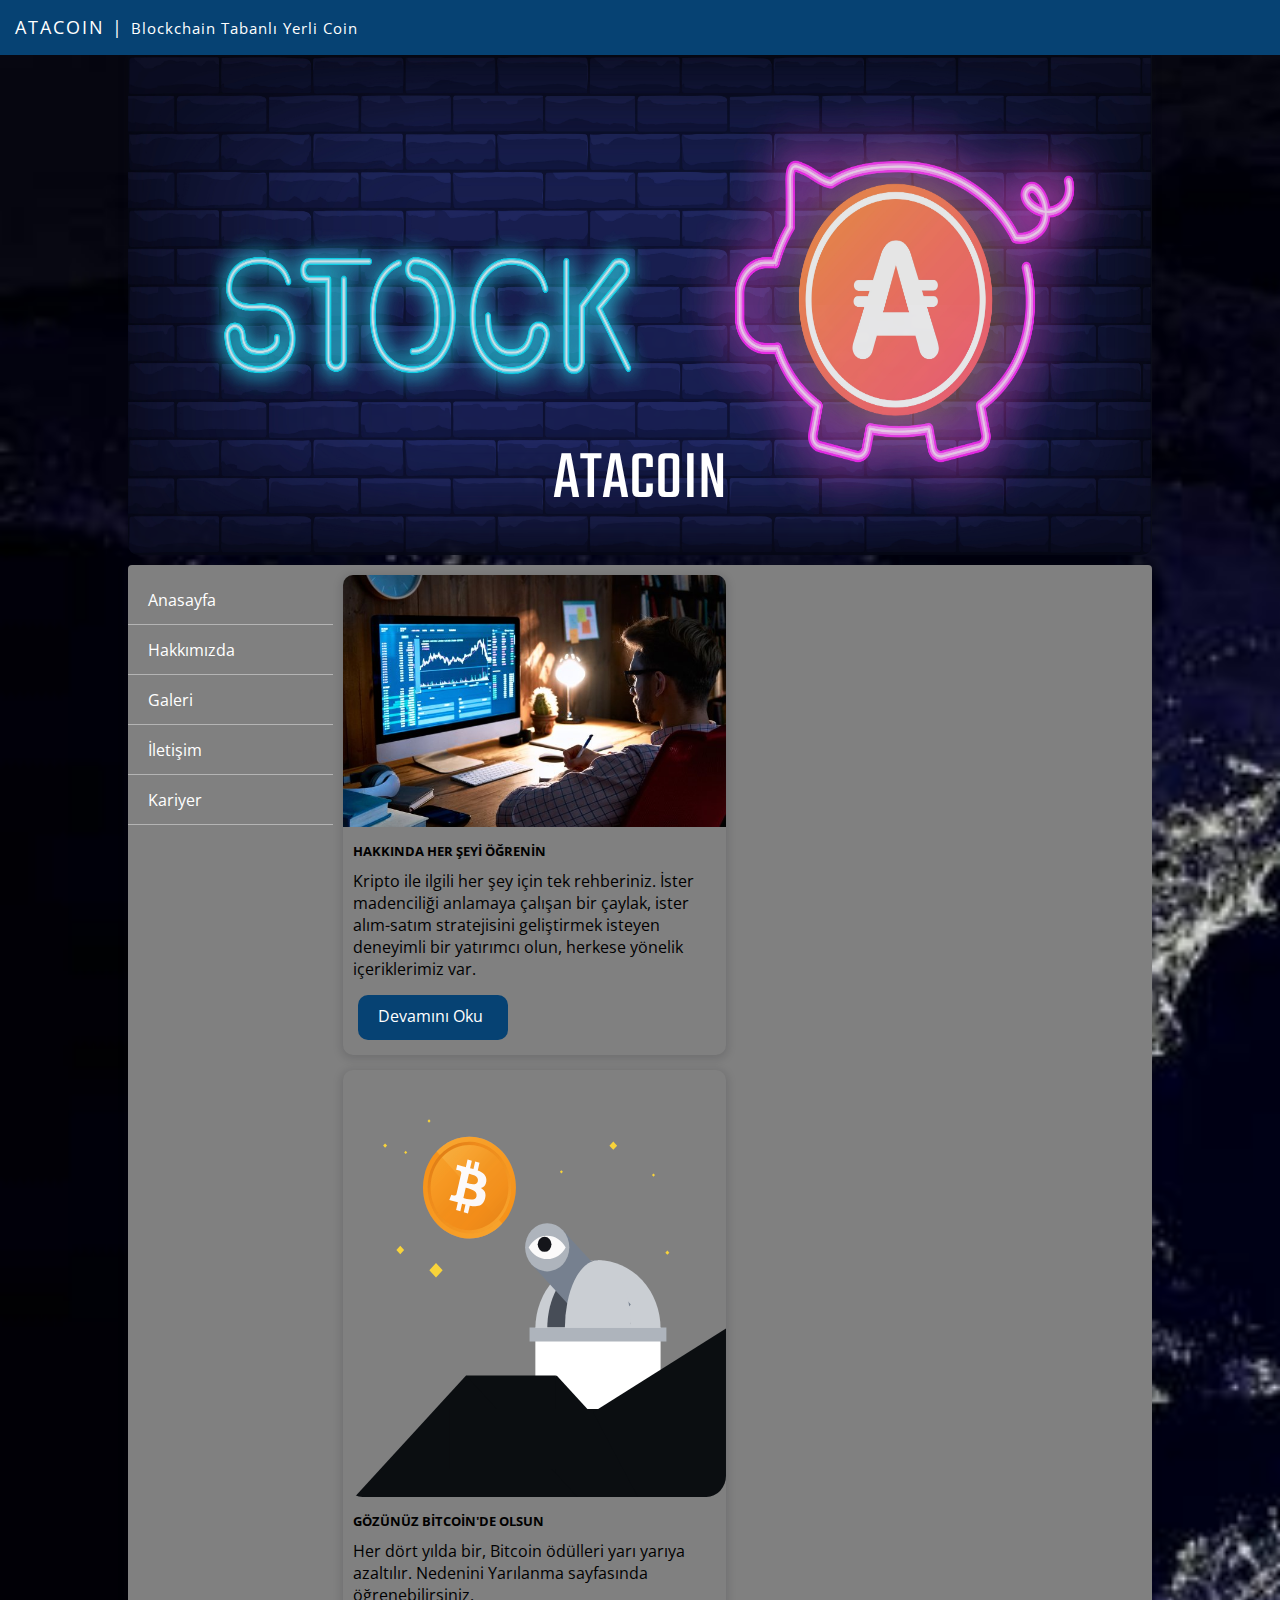
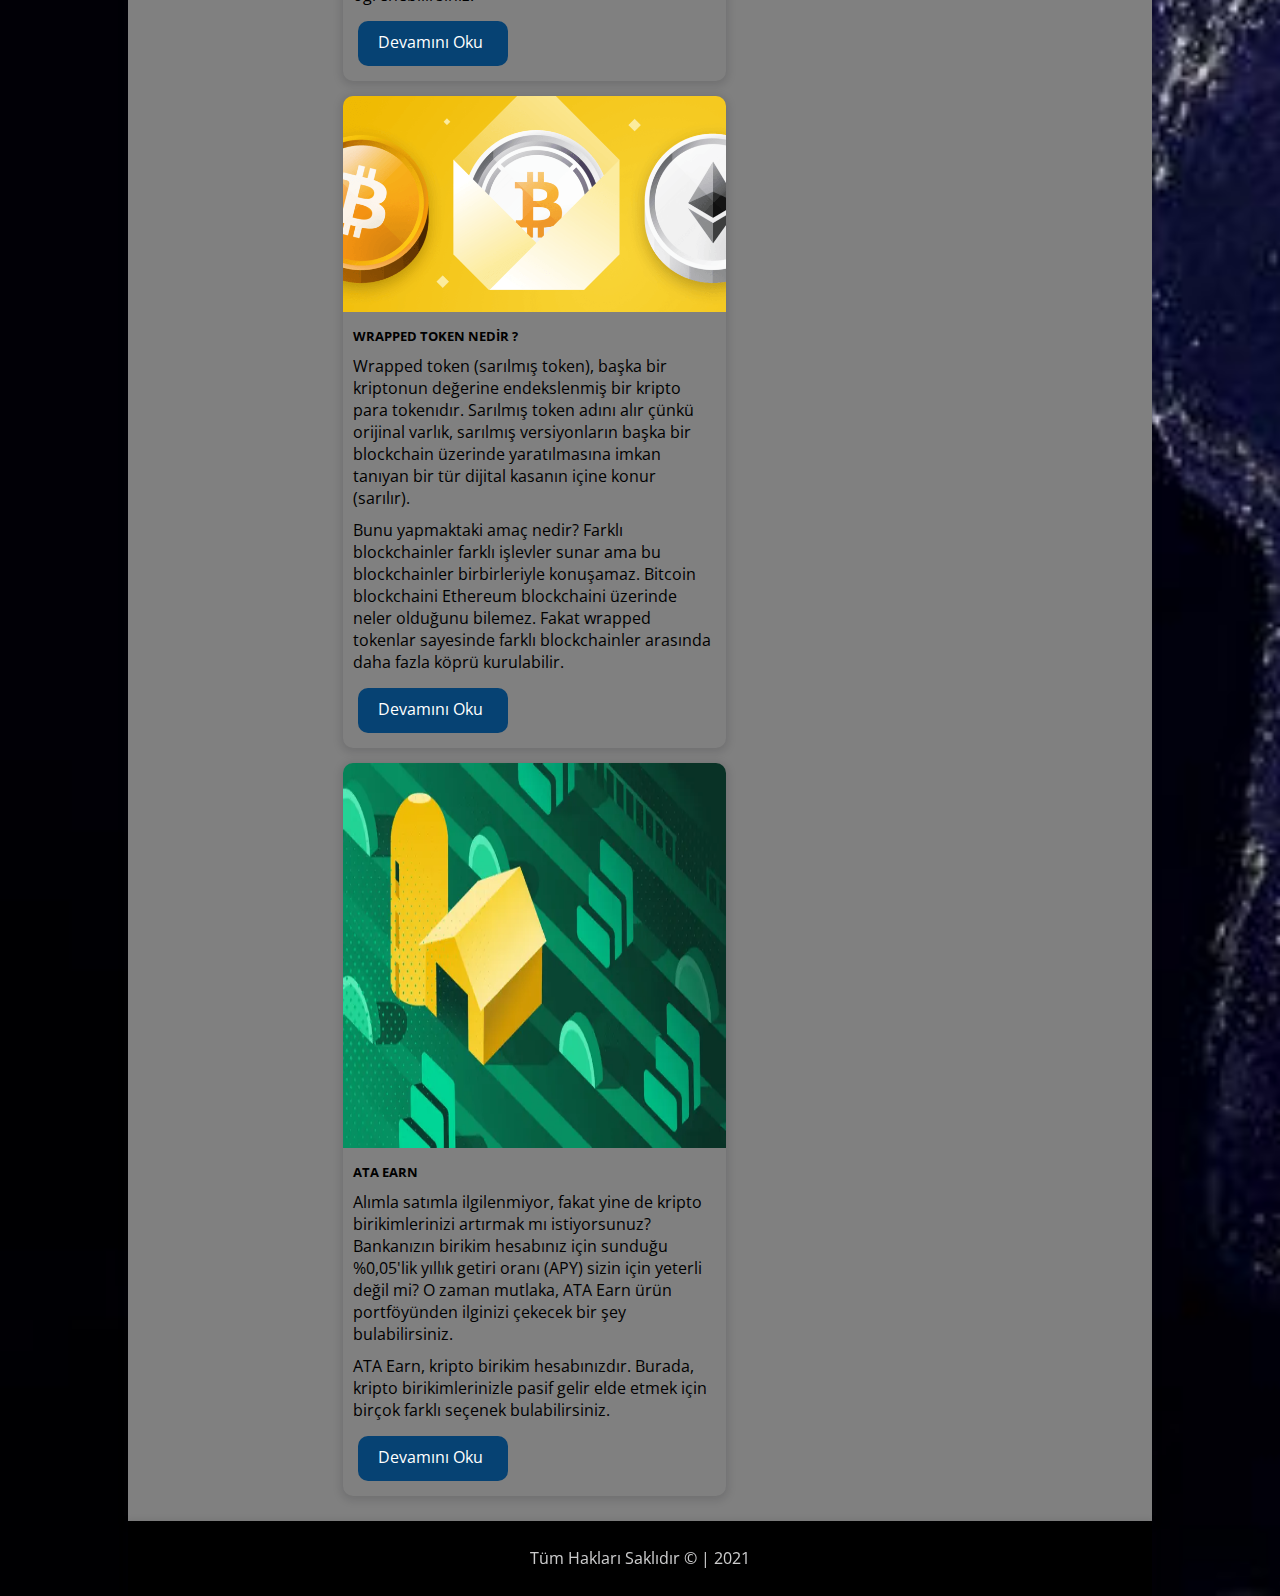
<file: html/index.html>
<!DOCTYPE html>
<html lang="en">
<head>
    <meta charset="UTF-8">
    <meta http-equiv="X-UA-Compatible" content="IE=edge">
    <meta name="viewport" content="width=device-width, initial-scale, maximum-scale=1">
    <title>Anasayfa</title>
    <link rel="stylesheet" href="/css/index.css">
    <link rel="preconnect" href="https://fonts.gstatic.com">
    <link rel="preconnect" href="https://fonts.gstatic.com">
    <link rel="preconnect" href="https://fonts.gstatic.com">
<link href="https://fonts.googleapis.com/css2?family=Open+Sans:wght@300;400&display=swap" rel="stylesheet">
<link rel="stylesheet" href="https://use.fontawesome.com/releases/v5.0.13/css/all.css" integrity="sha384-DNOHZ68U8hZfKXOrtjWvjxusGo9WQnrNx2sqG0tfsghAvtVlRW3tvkXWZh58N9jp" crossorigin="anonymous">
<link rel="preconnect" href="https://fonts.gstatic.com">
<link href="https://fonts.googleapis.com/css2?family=Teko:wght@300&display=swap" rel="stylesheet">
</head>
<body>

    <div id="social">
        
        <font>ATACOIN  |  <span>Blockchain Tabanlı Yerli Coin</span></font>

        <a href="https://ropsten.etherscan.io/address/0x3b344e94ff240BAA3c542617FCE6B6C3b41329E7" title="Coin Transfer" ><i class="fas fa-donate"></i></a>
        <a href="https://www.instagram.com/atacoin55/" title="İnstagram" ><i class="fab fa-instagram"></i></a>
        <a href="https://twitter.com/Atacoin55" title="Twitter" ><i class="fab fa-twitter"></i></a>

    </div>
    <div id="container">
        <header>
            
            <img id="atacoinbanner" src="/img/atacoin.png" alt="">
            <div id="centered">ATACOIN</div>
            </header>

        <section>
            <nav>
                <ul>
                    <li>
                        <a href="index.html"><i class="fas fa-home"></i> Anasayfa</a>                    
                    </li>
                    <li>
                        <a href="hakkimizda.html"><i class="fas fa-users"></i> Hakkımızda</a>                    
                    </li>
                    <li>
                        <a href="galeri.html"><i class="fas fa-images"></i> Galeri</a>                    
                    </li>
                    <li>
                        <a href="iletisim.html"><i class="fas fa-address-book"></i> İletişim</a>                    
                    </li>
                    <li>
                        <a href="kariyer.html"><i class="fas fa-briefcase"></i> Kariyer</a>                    
                    </li>
                </ul>
            </nav>

            <main>
                
                <div class="icerik">

                    <img src="/img/anasayfaimg1.jpg" alt="" class="resim">
                
                <h5>HAKKINDA HER ŞEYİ ÖĞRENİN</h5>
                <p class="icerikText">Kripto ile ilgili her şey için tek rehberiniz. İster madenciliği anlamaya çalışan bir çaylak, ister alım-satım stratejisini geliştirmek isteyen deneyimli bir yatırımcı olun, herkese yönelik içeriklerimiz var.</p>
                <a href="#" class="btnDevam">Devamını Oku</a>
                </div>

                <div class="icerik">

                    <img src="/img/anasayfaimg2.svg" width="10" height="427" alt="" class="resim">
                
                <h5>GÖZÜNÜZ BİTCOİN'DE OLSUN</h5>
                <p class="icerikText">Her dört yılda bir, Bitcoin ödülleri yarı yarıya azaltılır. Nedenini Yarılanma sayfasında öğrenebilirsiniz.</p>
                <a href="#" class="btnDevam">Devamını Oku</a>
                </div>

                <div class="icerik">

                    <img src="/img/anasayfaimg3.1.png" alt="" class="resim">
                
                <h5>WRAPPED TOKEN NEDİR ?</h5>
                <p class="icerikText">Wrapped token (sarılmış token), başka bir kriptonun değerine endekslenmiş bir kripto para tokenıdır. Sarılmış token adını alır çünkü orijinal varlık, sarılmış versiyonların başka bir blockchain üzerinde yaratılmasına imkan tanıyan bir tür dijital kasanın içine konur (sarılır).</p>
                <p class="icerikText">Bunu yapmaktaki amaç nedir? Farklı blockchainler farklı işlevler sunar ama bu blockchainler birbirleriyle konuşamaz. Bitcoin blockchaini Ethereum blockchaini üzerinde neler olduğunu bilemez. Fakat wrapped tokenlar sayesinde farklı blockchainler arasında daha fazla köprü kurulabilir.</p>
                <a href="#" class="btnDevam">Devamını Oku</a>
                </div>

                <div class="icerik">

                    <img src="/img/anasayfaimg4.webp" height="385" alt="" class="resim">
                
                <h5>ATA EARN</h5>
                <p class="icerikText">Alımla satımla ilgilenmiyor, fakat yine de kripto birikimlerinizi artırmak mı istiyorsunuz? Bankanızın birikim hesabınız için sunduğu %0,05'lik yıllık getiri oranı (APY) sizin için yeterli değil mi? O zaman mutlaka, ATA Earn ürün portföyünden ilginizi çekecek bir şey bulabilirsiniz.</p>
                <p class="icerikText">ATA Earn, kripto birikim hesabınızdır. Burada, kripto birikimlerinizle pasif gelir elde etmek için birçok farklı seçenek bulabilirsiniz.</p>
                <a href="#" class="btnDevam">Devamını Oku</a>
                </div>

            </main>

        </section>
        <footer>Tüm Hakları Saklıdır &copy; | 2021</footer>
    </div>
    
</body>
</html>
</file>
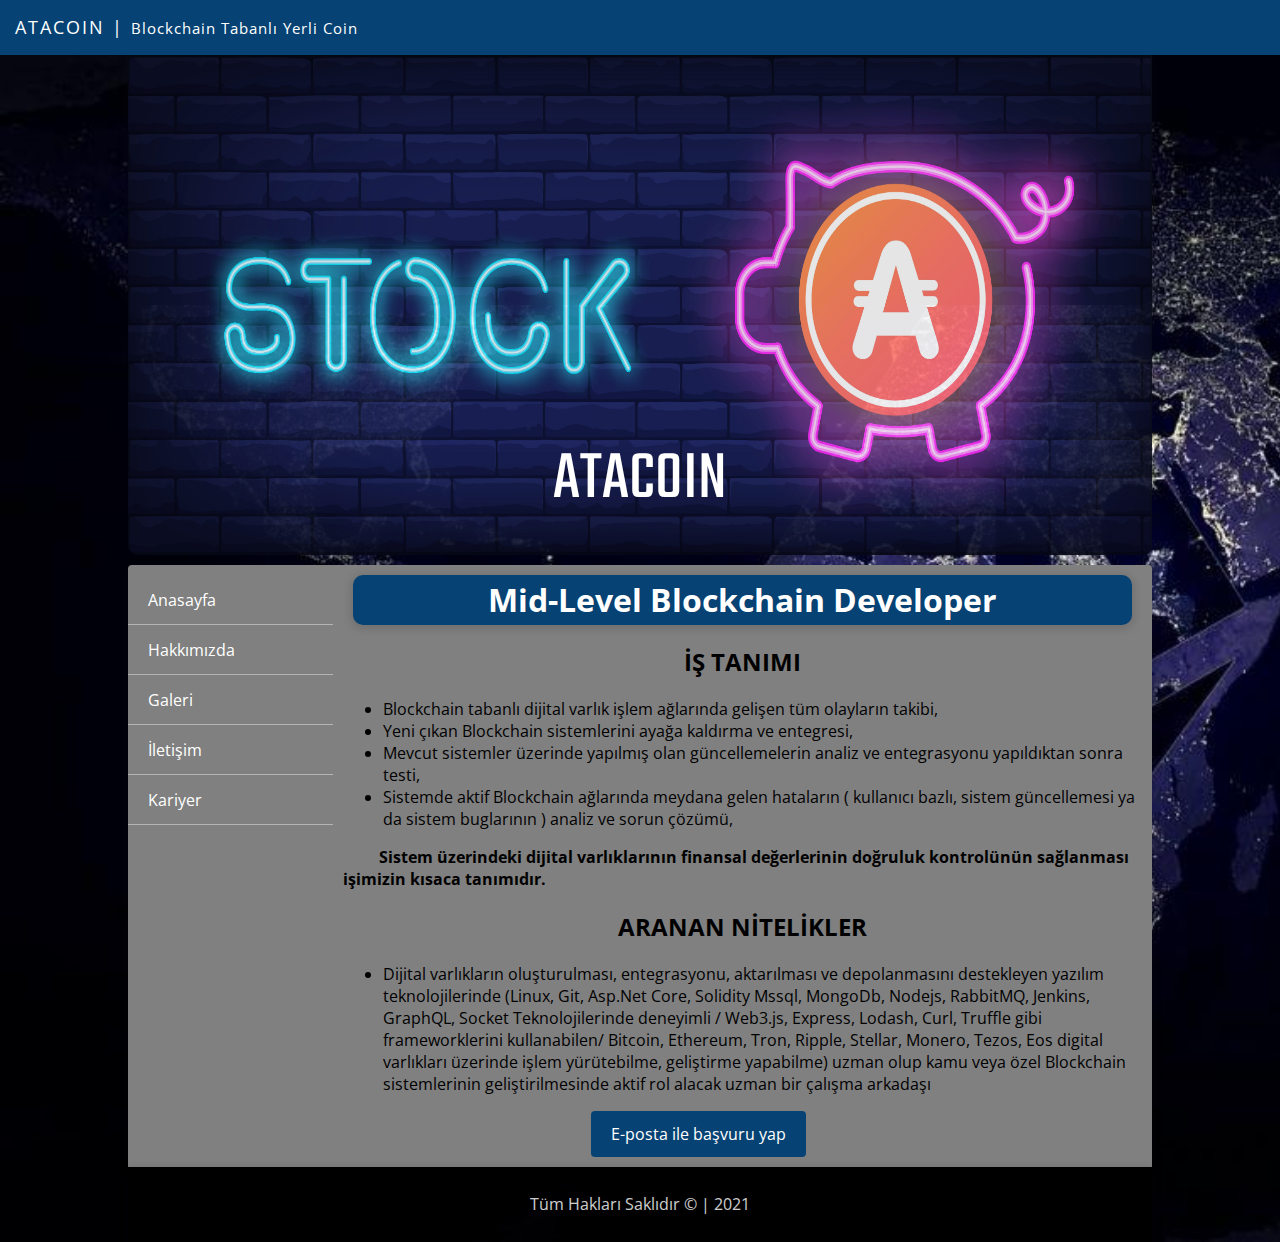
<file: html/blockchaindeveloper.html>
<!DOCTYPE html>
<html lang="en">
<head>
    <meta charset="UTF-8">
    <meta http-equiv="X-UA-Compatible" content="IE=edge">
    <meta name="viewport" content="width=device-width, initial-scale=1.0">
    <title>Mid-Level Blockchain Developer</title>
    <link rel="stylesheet" href="/css/index.css">
    <link rel="preconnect" href="https://fonts.gstatic.com">
    <link rel="preconnect" href="https://fonts.gstatic.com">
    <link rel="preconnect" href="https://fonts.gstatic.com">
<link href="https://fonts.googleapis.com/css2?family=Open+Sans:wght@300;400&display=swap" rel="stylesheet">
<link rel="stylesheet" href="https://use.fontawesome.com/releases/v5.0.13/css/all.css" integrity="sha384-DNOHZ68U8hZfKXOrtjWvjxusGo9WQnrNx2sqG0tfsghAvtVlRW3tvkXWZh58N9jp" crossorigin="anonymous">
<link rel="preconnect" href="https://fonts.gstatic.com">
<link href="https://fonts.googleapis.com/css2?family=Teko:wght@300&display=swap" rel="stylesheet">
</head>
<body>

    <div id="social">
        
        <font>ATACOIN  |  <span>Blockchain Tabanlı Yerli Coin</span></font>
        <a href="https://ropsten.etherscan.io/address/0x3b344e94ff240BAA3c542617FCE6B6C3b41329E7" title="Coin Transfer" ><i class="fas fa-donate"></i></a>
        <a href="https://www.instagram.com/atacoin55/" title="İnstagram" ><i class="fab fa-instagram"></i></a>
        <a href="https://twitter.com/Atacoin55" title="Twitter" ><i class="fab fa-twitter"></i></a>

    </div>
    <div id="container">
        <header>
            
            <img id="atacoinbanner" src="/img/atacoin.png" alt="">
            <div id="centered">ATACOIN</div>
            </header>

        <section>
            <nav>
                <ul>
                    <li>
                        <a href="index.html"><i class="fas fa-home"></i> Anasayfa</a>                    
                    </li>
                    <li>
                        <a href="hakkimizda.html"><i class="fas fa-users"></i> Hakkımızda</a>                    
                    </li>
                    <li>
                        <a href="galeri.html"><i class="fas fa-images"></i> Galeri</a>                    
                    </li>
                    <li>
                        <a href="iletisim.html"><i class="fas fa-address-book"></i> İletişim</a>                    
                    </li>
                    <li>
                        <a href="kariyer.html"><i class="fas fa-briefcase"></i> Kariyer</a>                    
                    </li>
                </ul>
            </nav>

            <main>
                
                <h1>Mid-Level Blockchain Developer</h1>
                <h2>İŞ TANIMI</h2>
                <ul>
                    <li>Blockchain tabanlı dijital varlık işlem ağlarında gelişen tüm olayların takibi,</li>
                    <li>Yeni çıkan Blockchain sistemlerini ayağa kaldırma ve  entegresi, </li>
                    <li>Mevcut sistemler üzerinde yapılmış olan güncellemelerin analiz ve entegrasyonu yapıldıktan sonra testi, </li>
                    <li>Sistemde aktif Blockchain ağlarında meydana gelen hataların ( kullanıcı bazlı,  sistem güncellemesi ya da sistem buglarının ) analiz ve sorun çözümü, </li>
                </ul>
                    <b> &nbsp;&nbsp;&nbsp;&nbsp;&nbsp;&nbsp;&nbsp;&nbsp; Sistem üzerindeki  dijital varlıklarının finansal değerlerinin doğruluk kontrolünün sağlanması işimizin kısaca tanımıdır. </b>
                <h2>ARANAN NİTELİKLER</h2>
                <ul>
                    <li>Dijital varlıkların oluşturulması, entegrasyonu, aktarılması ve depolanmasını destekleyen yazılım teknolojilerinde (Linux, Git, Asp.Net Core, Solidity Mssql, MongoDb, Nodejs, RabbitMQ, Jenkins, GraphQL,  Socket Teknolojilerinde deneyimli / Web3.js, Express, Lodash, Curl, Truffle gibi frameworklerini kullanabilen/  Bitcoin, Ethereum, Tron, Ripple, Stellar, Monero, Tezos, Eos digital varlıkları üzerinde işlem yürütebilme, geliştirme yapabilme) uzman olup kamu veya özel Blockchain sistemlerinin geliştirilmesinde aktif rol alacak uzman bir çalışma arkadaşı</li>
                </ul>

                <a class="kariyerButton" href="mailto:kariyer@atacoin.com?subject=Mid-Level Blockchain">E-posta ile başvuru yap</a>

            </main>
        </section>
        <footer>Tüm Hakları Saklıdır &copy; | 2021</footer>
    </div>
    
</body>
</html>
</file>
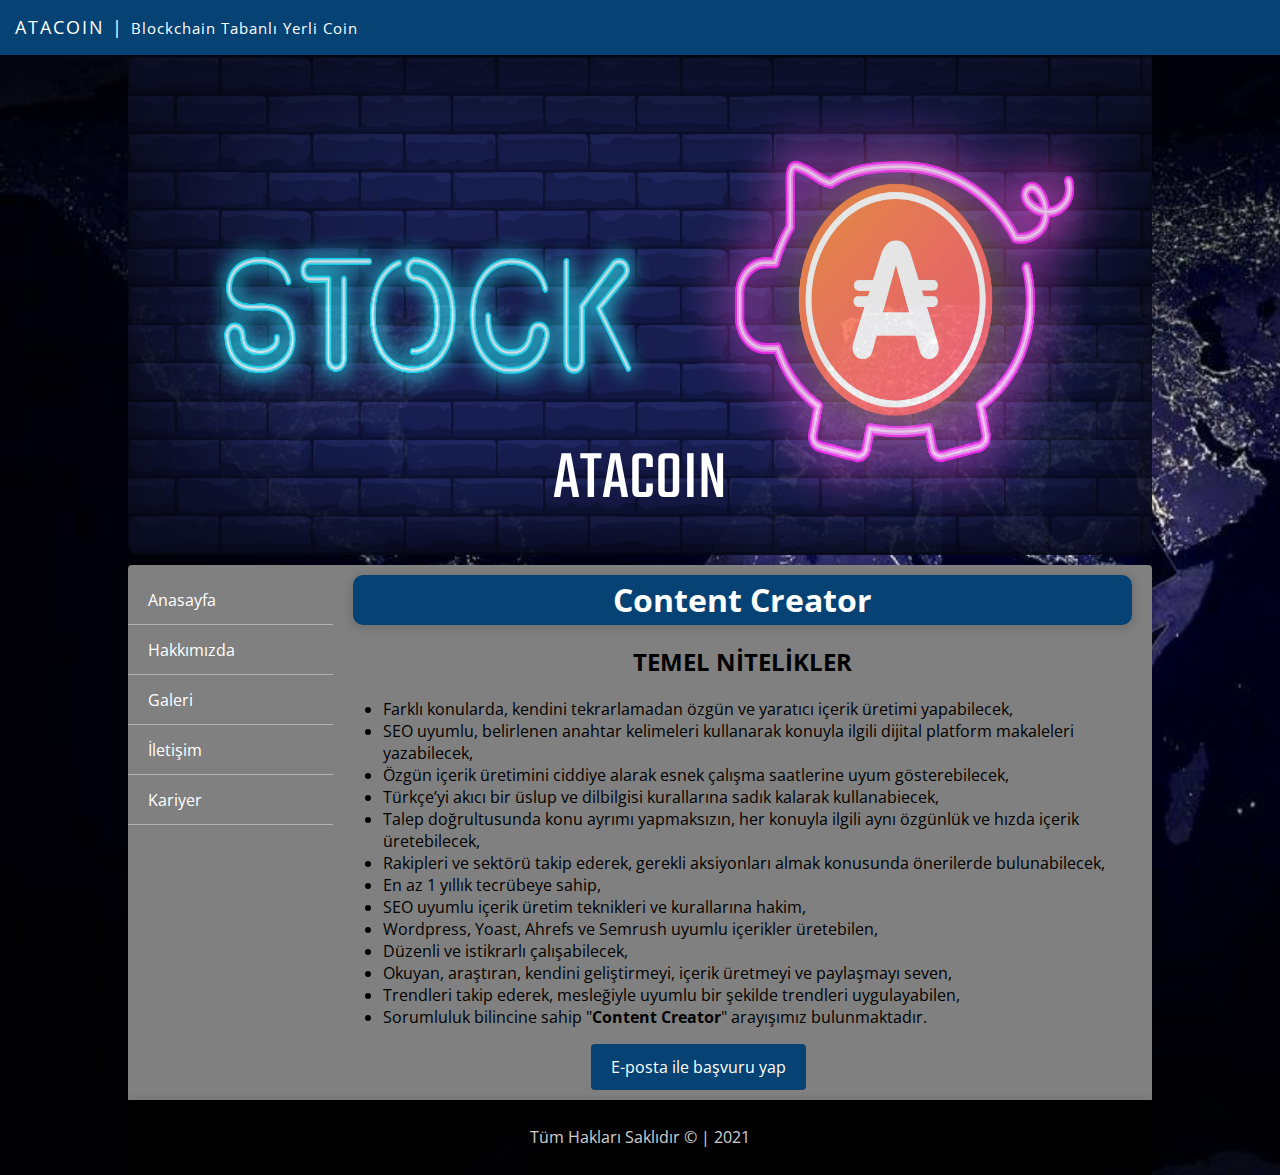
<file: html/contentcreator.html>
<!DOCTYPE html>
<html lang="en">
<head>
    <meta charset="UTF-8">
    <meta http-equiv="X-UA-Compatible" content="IE=edge">
    <meta name="viewport" content="width=device-width, initial-scale=1.0">
    <title>Content Creator</title>
    <link rel="stylesheet" href="/css/index.css">
    <link rel="preconnect" href="https://fonts.gstatic.com">
    <link rel="preconnect" href="https://fonts.gstatic.com">
    <link rel="preconnect" href="https://fonts.gstatic.com">
<link href="https://fonts.googleapis.com/css2?family=Open+Sans:wght@300;400&display=swap" rel="stylesheet">
<link rel="stylesheet" href="https://use.fontawesome.com/releases/v5.0.13/css/all.css" integrity="sha384-DNOHZ68U8hZfKXOrtjWvjxusGo9WQnrNx2sqG0tfsghAvtVlRW3tvkXWZh58N9jp" crossorigin="anonymous">
<link rel="preconnect" href="https://fonts.gstatic.com">
<link href="https://fonts.googleapis.com/css2?family=Teko:wght@300&display=swap" rel="stylesheet">
</head>
<body>

    <div id="social">
        
        <font>ATACOIN  |  <span>Blockchain Tabanlı Yerli Coin</span></font>
        <a href="https://ropsten.etherscan.io/address/0x3b344e94ff240BAA3c542617FCE6B6C3b41329E7" title="Coin Transfer" ><i class="fas fa-donate"></i></a>
        <a href="https://www.instagram.com/atacoin55/" title="İnstagram" ><i class="fab fa-instagram"></i></a>
        <a href="https://twitter.com/Atacoin55" title="Twitter" ><i class="fab fa-twitter"></i></a>

    </div>
    <div id="container">
        <header>
            
            <img id="atacoinbanner" src="/img/atacoin.png" alt="">
            <div id="centered">ATACOIN</div>
            </header>

        <section>
            <nav>
                <ul>
                    <li>
                        <a href="index.html"><i class="fas fa-home"></i> Anasayfa</a>                    
                    </li>
                    <li>
                        <a href="hakkimizda.html"><i class="fas fa-users"></i> Hakkımızda</a>                    
                    </li>
                    <li>
                        <a href="galeri.html"><i class="fas fa-images"></i> Galeri</a>                    
                    </li>
                    <li>
                        <a href="iletisim.html"><i class="fas fa-address-book"></i> İletişim</a>                    
                    </li>
                    <li>
                        <a href="kariyer.html"><i class="fas fa-briefcase"></i> Kariyer</a>                    
                    </li>
                </ul>
            </nav>

            <main>
                
                <h1>Content Creator</h1>
                <h2>TEMEL NİTELİKLER</h2>
                <ul>
                    <li>Farklı konularda, kendini tekrarlamadan özgün ve yaratıcı içerik üretimi yapabilecek,</li>
                    <li>SEO uyumlu, belirlenen anahtar kelimeleri kullanarak konuyla ilgili dijital platform makaleleri yazabilecek,</li>
                    <li>Özgün içerik üretimini ciddiye alarak esnek çalışma saatlerine uyum gösterebilecek,</li>
                    <li>Türkçe’yi akıcı bir üslup ve dilbilgisi kurallarına sadık kalarak kullanabiecek,</li>
                    <li>Talep doğrultusunda konu ayrımı yapmaksızın, her konuyla ilgili aynı özgünlük ve hızda içerik üretebilecek,</li>
                    <li>Rakipleri ve sektörü takip ederek, gerekli aksiyonları almak konusunda önerilerde bulunabilecek,</li>
                    <li>En az 1 yıllık tecrübeye sahip,</li>
                    <li>SEO uyumlu içerik üretim teknikleri ve kurallarına hakim,</li>
                    <li>Wordpress, Yoast, Ahrefs ve Semrush uyumlu içerikler üretebilen,</li>
                    <li>Düzenli ve istikrarlı çalışabilecek,</li>
                    <li>Okuyan, araştıran, kendini geliştirmeyi, içerik üretmeyi ve paylaşmayı seven,</li>
                    <li>Trendleri takip ederek, mesleğiyle uyumlu bir şekilde trendleri uygulayabilen,</li>
                    <li>Sorumluluk bilincine sahip "<b>Content Creator</b>" arayışımız bulunmaktadır.</li>
                </ul>
                <a class="kariyerButton" href="mailto:kariyer@atacoin.com?subject=Content Creator">E-posta ile başvuru yap</a>

            </main>
        </section>
        <footer>Tüm Hakları Saklıdır &copy; | 2021</footer>
    </div>
    
</body>
</html>
</file>
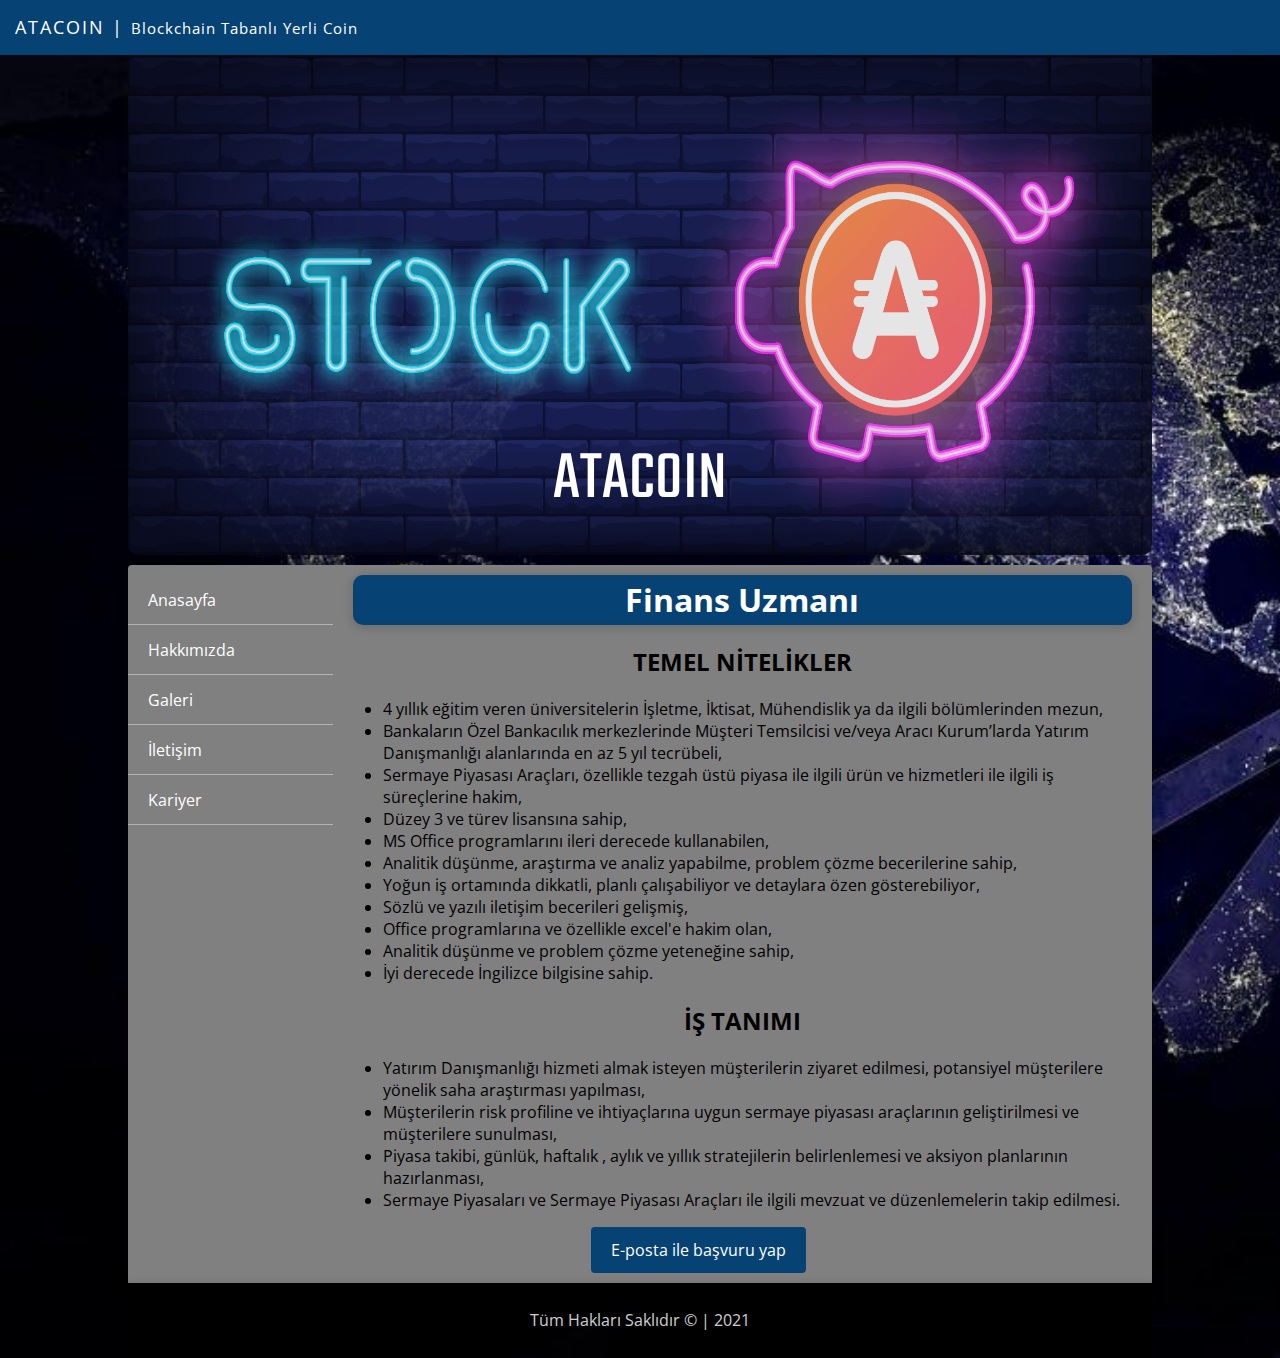
<file: html/finansuzmani.html>
<!DOCTYPE html>
<html lang="en">
<head>
    <meta charset="UTF-8">
    <meta http-equiv="X-UA-Compatible" content="IE=edge">
    <meta name="viewport" content="width=device-width, initial-scale=1.0">
    <title>Finans Uzmanı</title>
    <link rel="stylesheet" href="/css/index.css">
    <link rel="preconnect" href="https://fonts.gstatic.com">
    <link rel="preconnect" href="https://fonts.gstatic.com">
    <link rel="preconnect" href="https://fonts.gstatic.com">
<link href="https://fonts.googleapis.com/css2?family=Open+Sans:wght@300;400&display=swap" rel="stylesheet">
<link rel="stylesheet" href="https://use.fontawesome.com/releases/v5.0.13/css/all.css" integrity="sha384-DNOHZ68U8hZfKXOrtjWvjxusGo9WQnrNx2sqG0tfsghAvtVlRW3tvkXWZh58N9jp" crossorigin="anonymous">
<link rel="preconnect" href="https://fonts.gstatic.com">
<link href="https://fonts.googleapis.com/css2?family=Teko:wght@300&display=swap" rel="stylesheet">
</head>
<body>

    <div id="social">
        
        <font>ATACOIN  |  <span>Blockchain Tabanlı Yerli Coin</span></font>
        <a href="https://ropsten.etherscan.io/address/0x3b344e94ff240BAA3c542617FCE6B6C3b41329E7" title="Coin Transfer" ><i class="fas fa-donate"></i></a>
        <a href="https://www.instagram.com/atacoin55/" title="İnstagram" ><i class="fab fa-instagram"></i></a>
        <a href="https://twitter.com/Atacoin55" title="Twitter" ><i class="fab fa-twitter"></i></a>

    </div>
    <div id="container">
        <header>
            
            <img id="atacoinbanner" src="/img/atacoin.png" alt="">
            <div id="centered">ATACOIN</div>
            </header>

        <section>
            <nav>
                <ul>
                    <li>
                        <a href="index.html"><i class="fas fa-home"></i> Anasayfa</a>                    
                    </li>
                    <li>
                        <a href="hakkimizda.html"><i class="fas fa-users"></i> Hakkımızda</a>                    
                    </li>
                    <li>
                        <a href="galeri.html"><i class="fas fa-images"></i> Galeri</a>                    
                    </li>
                    <li>
                        <a href="iletisim.html"><i class="fas fa-address-book"></i> İletişim</a>                    
                    </li>
                    <li>
                        <a href="kariyer.html"><i class="fas fa-briefcase"></i> Kariyer</a>                    
                    </li>
                </ul>
            </nav>

            <main>
                
                <h1>Finans Uzmanı</h1>
                <h2>TEMEL NİTELİKLER</h2>
                <ul>
                    <li>4 yıllık eğitim veren üniversitelerin İşletme, İktisat, Mühendislik ya da ilgili bölümlerinden mezun,</li>
                    <li>Bankaların Özel Bankacılık merkezlerinde Müşteri Temsilcisi ve/veya Aracı Kurum’larda Yatırım Danışmanlığı alanlarında en az 5 yıl tecrübeli,</li>
                    <li>Sermaye Piyasası Araçları, özellikle tezgah üstü piyasa ile ilgili ürün ve hizmetleri ile ilgili iş süreçlerine hakim,</li>
                    <li>Düzey 3 ve türev lisansına sahip,</li>
                    <li>MS Office programlarını ileri derecede kullanabilen,</li>
                    <li>Analitik düşünme, araştırma ve analiz yapabilme, problem çözme becerilerine sahip,</li>
                    <li>Yoğun iş ortamında dikkatli, planlı çalışabiliyor ve detaylara özen gösterebiliyor,</li>
                    <li>Sözlü ve yazılı iletişim becerileri gelişmiş,</li>
                    <li>Office programlarına ve özellikle excel'e hakim olan,</li>
                    <li>Analitik düşünme ve problem çözme yeteneğine sahip,</li>
                    <li>İyi derecede İngilizce bilgisine sahip.</li>
                </ul>
                <h2>İŞ TANIMI</h2>
                <ul>
                    <li>Yatırım Danışmanlığı hizmeti almak isteyen müşterilerin ziyaret edilmesi, potansiyel müşterilere yönelik saha araştırması yapılması,</li>
                    <li>Müşterilerin risk profiline ve ihtiyaçlarına uygun sermaye piyasası araçlarının geliştirilmesi ve müşterilere sunulması,</li>
                    <li>Piyasa takibi, günlük, haftalık , aylık ve yıllık stratejilerin belirlenlemesi ve aksiyon planlarının hazırlanması,</li>
                    <li>Sermaye Piyasaları ve Sermaye Piyasası Araçları ile ilgili mevzuat ve düzenlemelerin takip edilmesi.</li>
                </ul>

                <a class="kariyerButton" href="mailto:kariyer@atacoin.com?subject=Müşteri Temsilcisi">E-posta ile başvuru yap</a>

            </main>
        </section>
        <footer>Tüm Hakları Saklıdır &copy; | 2021</footer>
    </div>
    
</body>
</html>
</file>
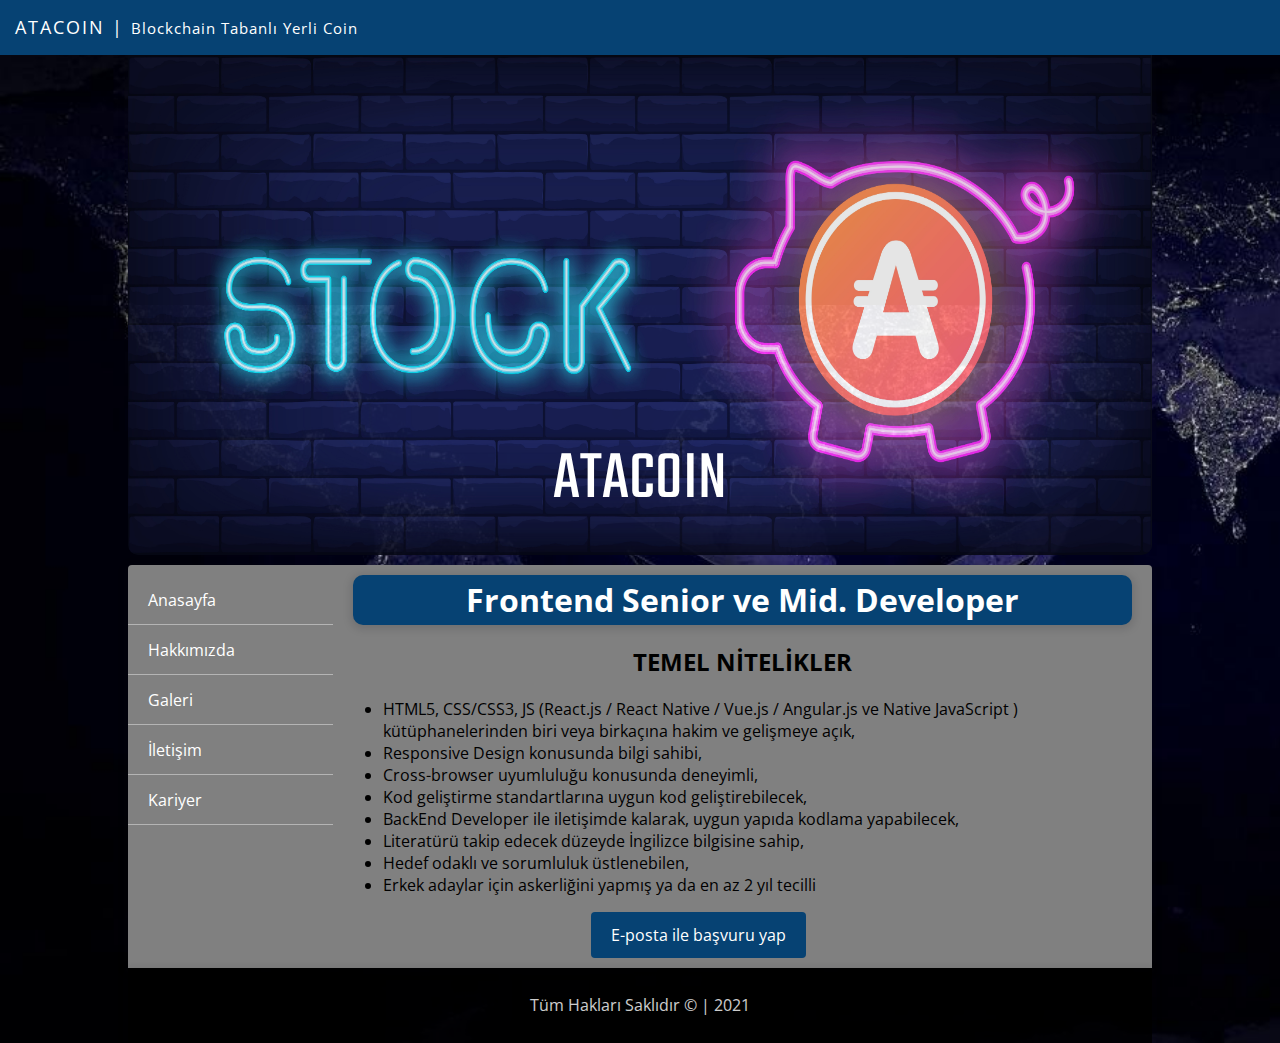
<file: html/frontenddeveloper.html>
<!DOCTYPE html>
<html lang="en">
<head>
    <meta charset="UTF-8">
    <meta http-equiv="X-UA-Compatible" content="IE=edge">
    <meta name="viewport" content="width=device-width, initial-scale=1.0">
    <title>Frontend Senior ve Mid. Developer</title>
    <link rel="stylesheet" href="/css/index.css">
    <link rel="preconnect" href="https://fonts.gstatic.com">
    <link rel="preconnect" href="https://fonts.gstatic.com">
    <link rel="preconnect" href="https://fonts.gstatic.com">
<link href="https://fonts.googleapis.com/css2?family=Open+Sans:wght@300;400&display=swap" rel="stylesheet">
<link rel="stylesheet" href="https://use.fontawesome.com/releases/v5.0.13/css/all.css" integrity="sha384-DNOHZ68U8hZfKXOrtjWvjxusGo9WQnrNx2sqG0tfsghAvtVlRW3tvkXWZh58N9jp" crossorigin="anonymous">
<link rel="preconnect" href="https://fonts.gstatic.com">
<link href="https://fonts.googleapis.com/css2?family=Teko:wght@300&display=swap" rel="stylesheet">
</head>
<body>

    <div id="social">
        
        <font>ATACOIN  |  <span>Blockchain Tabanlı Yerli Coin</span></font>
        <a href="https://ropsten.etherscan.io/address/0x3b344e94ff240BAA3c542617FCE6B6C3b41329E7" title="Coin Transfer" ><i class="fas fa-donate"></i></a>
        <a href="https://www.instagram.com/atacoin55/" title="İnstagram" ><i class="fab fa-instagram"></i></a>
        <a href="https://twitter.com/Atacoin55" title="Twitter" ><i class="fab fa-twitter"></i></a>

    </div>
    <div id="container">
        <header>
            
            <img id="atacoinbanner" src="/img/atacoin.png" alt="">
            <div id="centered">ATACOIN</div>
            </header>

        <section>
            <nav>
                <ul>
                    <li>
                        <a href="index.html"><i class="fas fa-home"></i> Anasayfa</a>                    
                    </li>
                    <li>
                        <a href="hakkimizda.html"><i class="fas fa-users"></i> Hakkımızda</a>                    
                    </li>
                    <li>
                        <a href="galeri.html"><i class="fas fa-images"></i> Galeri</a>                    
                    </li>
                    <li>
                        <a href="iletisim.html"><i class="fas fa-address-book"></i> İletişim</a>                    
                    </li>
                    <li>
                        <a href="kariyer.html"><i class="fas fa-briefcase"></i> Kariyer</a>                    
                    </li>
                </ul>
            </nav>

            <main>
                
                <h1>Frontend Senior ve Mid. Developer</h1>
                <h2>TEMEL NİTELİKLER</h2>
                <ul>
                    <li>HTML5, CSS/CSS3, JS (React.js / React Native / Vue.js / Angular.js ve Native JavaScript ) kütüphanelerinden biri veya birkaçına hakim ve gelişmeye açık,</li>
                    <li>Responsive Design konusunda bilgi sahibi,</li>
                    <li>Cross-browser uyumluluğu konusunda deneyimli,</li>
                    <li>Kod geliştirme standartlarına uygun kod geliştirebilecek,</li>
                    <li>BackEnd Developer ile iletişimde kalarak, uygun yapıda kodlama yapabilecek,</li>
                    <li>Literatürü takip edecek düzeyde İngilizce bilgisine sahip,</li>
                    <li>Hedef odaklı ve sorumluluk üstlenebilen,</li>
                    <li>Erkek adaylar için askerliğini yapmış ya da en az 2 yıl tecilli</li>
                </ul>
                <a class="kariyerButton" href="mailto:kariyer@atacoin.com?subject=Frontend Senior ve Mid. Developer">E-posta ile başvuru yap</a>

            </main>
        </section>
        <footer>Tüm Hakları Saklıdır &copy; | 2021</footer>
    </div>
    
</body>
</html>
</file>
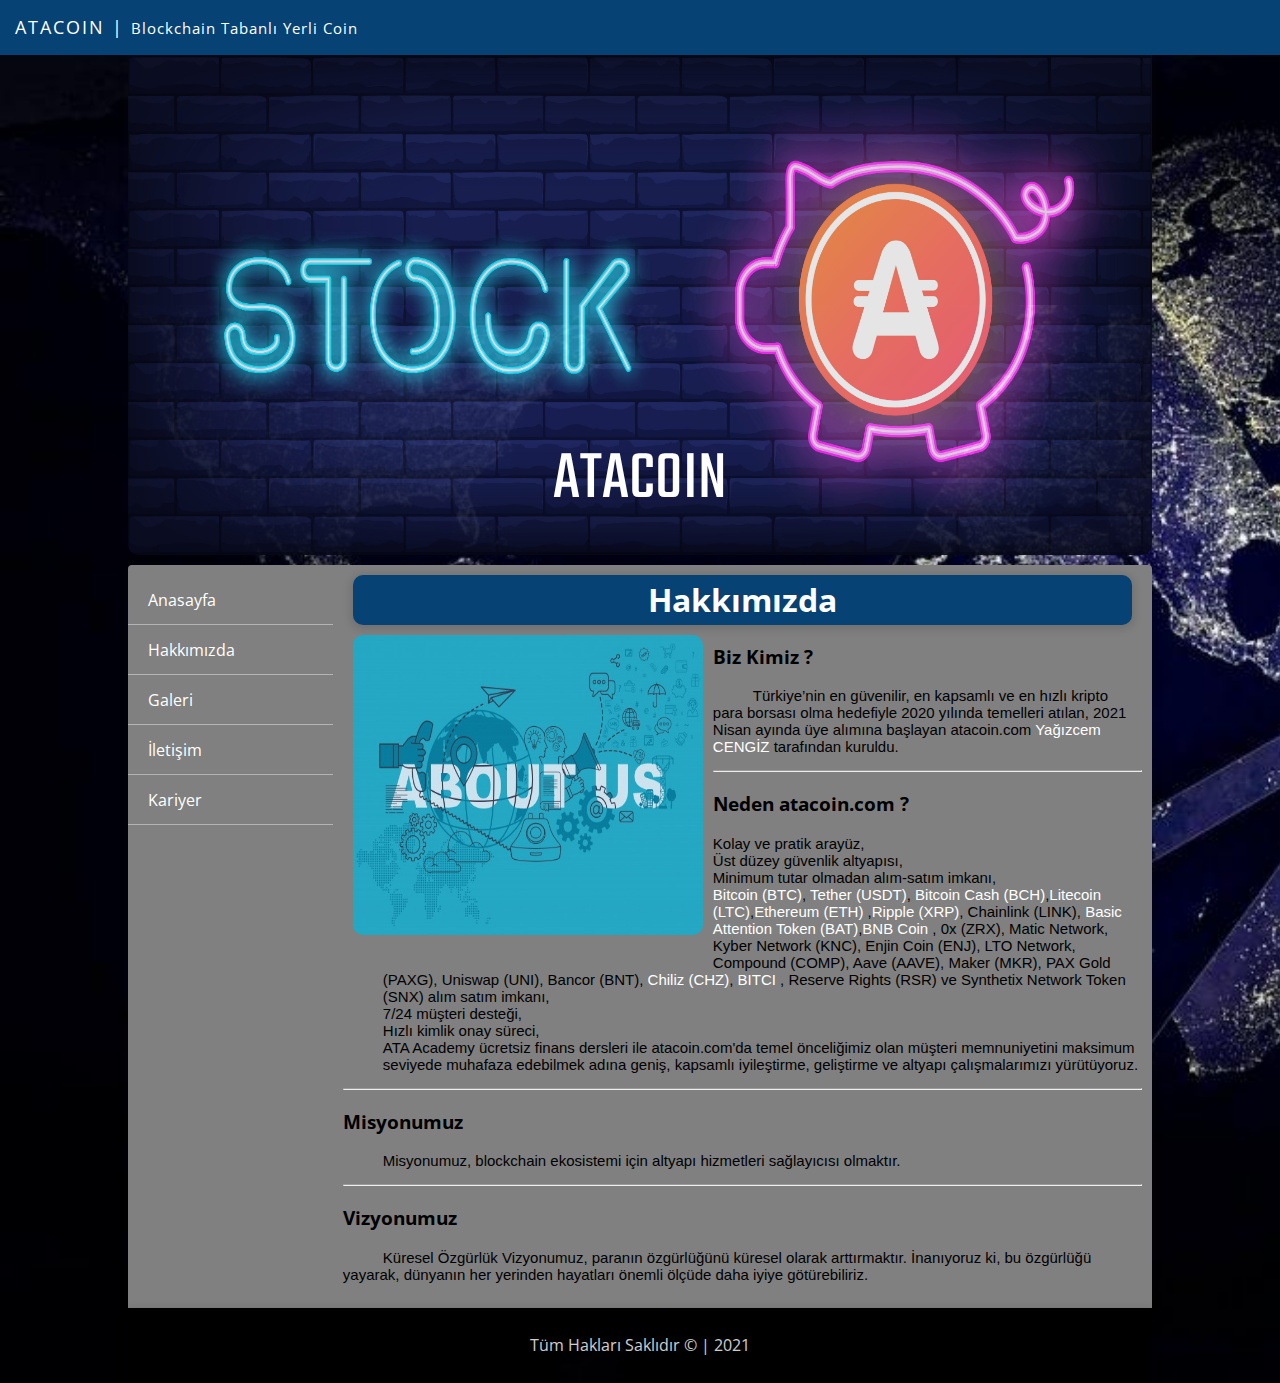
<file: html/hakkimizda.html>
<!DOCTYPE html>
<html lang="en">
<head>
    <meta charset="UTF-8">
    <meta http-equiv="X-UA-Compatible" content="IE=edge">
    <meta name="viewport" content="width=device-width, initial-scale=1.0">
    <title>Hakkımızda</title>
    <link rel="stylesheet" href="/css/index.css">
    <link rel="preconnect" href="https://fonts.gstatic.com">
    <link rel="preconnect" href="https://fonts.gstatic.com">
    <link rel="preconnect" href="https://fonts.gstatic.com">
<link href="https://fonts.googleapis.com/css2?family=Open+Sans:wght@300;400&display=swap" rel="stylesheet">
<link rel="stylesheet" href="https://use.fontawesome.com/releases/v5.0.13/css/all.css" integrity="sha384-DNOHZ68U8hZfKXOrtjWvjxusGo9WQnrNx2sqG0tfsghAvtVlRW3tvkXWZh58N9jp" crossorigin="anonymous">
<link rel="preconnect" href="https://fonts.gstatic.com">
<link href="https://fonts.googleapis.com/css2?family=Teko:wght@300&display=swap" rel="stylesheet">
</head>
<body>

    <div id="social">
        
        <font>ATACOIN  |  <span>Blockchain Tabanlı Yerli Coin</span></font>
        <a href="https://ropsten.etherscan.io/address/0x3b344e94ff240BAA3c542617FCE6B6C3b41329E7" title="Coin Transfer" ><i class="fas fa-donate"></i></a>
        <a href="https://www.instagram.com/atacoin55/" title="İnstagram" ><i class="fab fa-instagram"></i></a>
        <a href="https://twitter.com/Atacoin55" title="Twitter" ><i class="fab fa-twitter"></i></a>

    </div>
    <div id="container">
        <header>
            
            <img id="atacoinbanner" src="/img/atacoin.png" alt="">
            <div id="centered">ATACOIN</div>
            </header>

        <section>
            <nav>
                <ul>
                    <li>
                        <a href="index.html"><i class="fas fa-home"></i> Anasayfa</a>                    
                    </li>
                    <li>
                        <a href="hakkimizda.html"><i class="fas fa-users"></i> Hakkımızda</a>                    
                    </li>
                    <li>
                        <a href="galeri.html"><i class="fas fa-images"></i> Galeri</a>                    
                    </li>
                    <li>
                        <a href="iletisim.html"><i class="fas fa-address-book"></i> İletişim</a>                    
                    </li>
                    <li>
                        <a href="kariyer.html"><i class="fas fa-briefcase"></i> Kariyer</a>                    
                    </li>
                </ul>
            </nav>

            <main>
                
                <h1>Hakkımızda</h1>
                <img id="hakkimizdaRsm" src="/img/hakkimizdaimg.jpg" alt="">
                <h3>Biz Kimiz ?</h3>
                <p class="hakkimizdaYazi">Türkiye’nin en güvenilir, en kapsamlı ve en hızlı kripto para borsası olma hedefiyle 2020 yılında temelleri atılan, 2021 Nisan ayında üye alımına başlayan atacoin.com <a href="https://github.com/HzYaaz">Yağızcem CENGİZ</a> tarafından kuruldu.</p>
                <hr>
                <h3>Neden atacoin.com ?</h3>
                <ul id="hakkimizdaTbl">
                    <li>Kolay ve pratik arayüz,</li>
                    <li>Üst düzey güvenlik altyapısı,</li>
                    <li>Minimum tutar olmadan alım-satım imkanı,</li>
                    <li><a href="https://tr.wikipedia.org/wiki/Bitcoin">Bitcoin (BTC)</a>, <a href="https://tr.wikipedia.org/wiki/Tether_(kripto_para_birimi)">Tether (USDT)</a>, <a href="https://tr.wikipedia.org/wiki/Bitcoin_Cash">Bitcoin Cash (BCH)</a>,<a href="https://tr.wikipedia.org/wiki/Bitcoin_Cash">Litecoin (LTC)</a>,<a href="https://tr.wikipedia.org/wiki/Ethereum">Ethereum (ETH)</a> ,<a href="https://tr.wikipedia.org/wiki/Ripple_(ödeme_protokolü)">Ripple (XRP)</a>, Chainlink (LINK), <a href="https://tr.wikipedia.org/wiki/Bat_(kripto_para)">Basic Attention Token (BAT)</a>,<a href="https://tr.wikipedia.org/wiki/Binance">BNB Coin</a> , 0x (ZRX), Matic Network, Kyber Network (KNC), Enjin Coin (ENJ), LTO Network, Compound (COMP), Aave (AAVE), Maker (MKR), PAX Gold (PAXG), Uniswap (UNI), Bancor (BNT), <a href="https://tr.wikipedia.org/wiki/Chiliz">Chiliz (CHZ)</a>, <a href="https://tr.wikipedia.org/wiki/Bitci"> BITCI</a> , Reserve Rights (RSR) ve Synthetix Network Token (SNX) alım satım imkanı,</li>
                    <li>7/24 müşteri desteği,</li>
                    <li>Hızlı kimlik onay süreci,</li>
                    <li>ATA Academy ücretsiz finans dersleri ile atacoin.com'da temel önceliğimiz olan müşteri memnuniyetini maksimum seviyede muhafaza edebilmek adına geniş, kapsamlı iyileştirme, geliştirme ve altyapı çalışmalarımızı yürütüyoruz.</li>
                </ul>
                <hr>
                <h3>Misyonumuz</h3>    
                <p class="hakkimizdaYazi">Misyonumuz, blockchain ekosistemi için altyapı hizmetleri sağlayıcısı olmaktır.</p>       
                <hr>
                <h3>Vizyonumuz</h3>
                <p class="hakkimizdaYazi">Küresel Özgürlük Vizyonumuz, paranın özgürlüğünü küresel olarak arttırmaktır. İnanıyoruz ki, bu özgürlüğü yayarak, dünyanın her yerinden hayatları önemli ölçüde daha iyiye götürebiliriz.</p>
            </main>

        </section>
        <footer>Tüm Hakları Saklıdır &copy; | 2021</footer>
    </div>
    
</body>
</html>
</file>
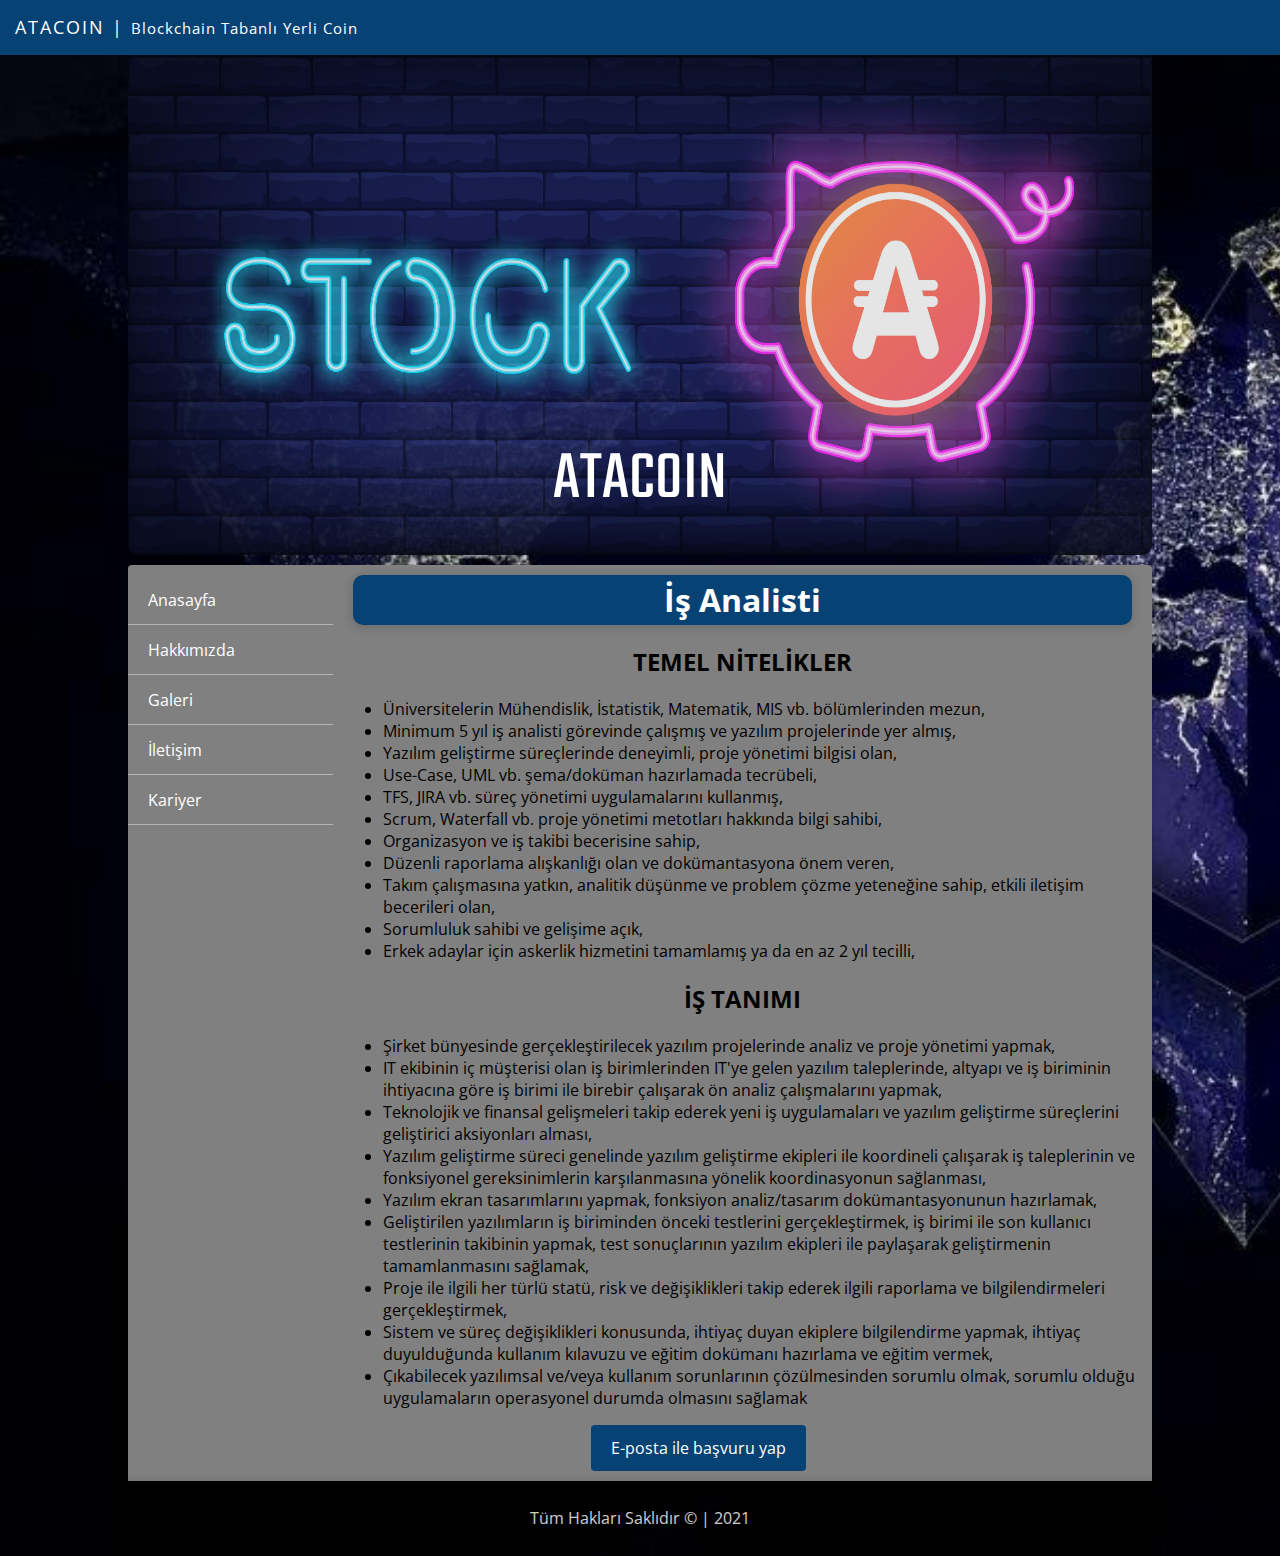
<file: html/isanalisti.html>
<!DOCTYPE html>
<html lang="en">
<head>
    <meta charset="UTF-8">
    <meta http-equiv="X-UA-Compatible" content="IE=edge">
    <meta name="viewport" content="width=device-width, initial-scale=1.0">
    <title>İş Analisti</title>
    <link rel="stylesheet" href="/css/index.css">
    <link rel="preconnect" href="https://fonts.gstatic.com">
    <link rel="preconnect" href="https://fonts.gstatic.com">
    <link rel="preconnect" href="https://fonts.gstatic.com">
<link href="https://fonts.googleapis.com/css2?family=Open+Sans:wght@300;400&display=swap" rel="stylesheet">
<link rel="stylesheet" href="https://use.fontawesome.com/releases/v5.0.13/css/all.css" integrity="sha384-DNOHZ68U8hZfKXOrtjWvjxusGo9WQnrNx2sqG0tfsghAvtVlRW3tvkXWZh58N9jp" crossorigin="anonymous">
<link rel="preconnect" href="https://fonts.gstatic.com">
<link href="https://fonts.googleapis.com/css2?family=Teko:wght@300&display=swap" rel="stylesheet">
</head>
<body>

    <div id="social">
        
        <font>ATACOIN  |  <span>Blockchain Tabanlı Yerli Coin</span></font>
        <a href="https://ropsten.etherscan.io/address/0x3b344e94ff240BAA3c542617FCE6B6C3b41329E7" title="Coin Transfer" ><i class="fas fa-donate"></i></a>
        <a href="https://www.instagram.com/atacoin55/" title="İnstagram" ><i class="fab fa-instagram"></i></a>
        <a href="https://twitter.com/Atacoin55" title="Twitter" ><i class="fab fa-twitter"></i></a>

    </div>
    <div id="container">
        <header>
            
            <img id="atacoinbanner" src="/img/atacoin.png" alt="">
            <div id="centered">ATACOIN</div>
            </header>

        <section>
            <nav>
                <ul>
                    <li>
                        <a href="index.html"><i class="fas fa-home"></i> Anasayfa</a>                    
                    </li>
                    <li>
                        <a href="hakkimizda.html"><i class="fas fa-users"></i> Hakkımızda</a>                    
                    </li>
                    <li>
                        <a href="galeri.html"><i class="fas fa-images"></i> Galeri</a>                    
                    </li>
                    <li>
                        <a href="iletisim.html"><i class="fas fa-address-book"></i> İletişim</a>                    
                    </li>
                    <li>
                        <a href="kariyer.html"><i class="fas fa-briefcase"></i> Kariyer</a>                    
                    </li>
                </ul>
            </nav>

            <main>
                
                <h1>İş Analisti</h1>
                <h2>TEMEL NİTELİKLER</h2>
                <ul>
                    <li>Üniversitelerin Mühendislik, İstatistik, Matematik, MIS vb. bölümlerinden mezun,</li>
                    <li>Minimum 5 yıl iş analisti görevinde çalışmış ve yazılım projelerinde yer almış,</li>
                    <li>Yazılım geliştirme süreçlerinde deneyimli, proje yönetimi bilgisi olan,</li>
                    <li>Use-Case, UML vb. şema/doküman hazırlamada tecrübeli,</li>
                    <li>TFS, JIRA vb. süreç yönetimi uygulamalarını kullanmış,</li>
                    <li>Scrum, Waterfall vb. proje yönetimi metotları hakkında bilgi sahibi,</li>
                    <li>Organizasyon ve iş takibi becerisine sahip,</li>
                    <li>Düzenli raporlama alışkanlığı olan ve dokümantasyona önem veren,</li>
                    <li>Takım çalışmasına yatkın, analitik düşünme ve problem çözme yeteneğine sahip, etkili iletişim becerileri olan,</li>
                    <li>Sorumluluk sahibi ve gelişime açık,</li>
                    <li>Erkek adaylar için askerlik hizmetini tamamlamış ya da en az 2 yıl tecilli,</li>
                </ul>
                <h2>İŞ TANIMI</h2>
                <ul>
                    <li>Şirket bünyesinde gerçekleştirilecek yazılım projelerinde analiz ve proje yönetimi yapmak,</li>
                    <li>IT ekibinin iç müşterisi olan iş birimlerinden IT'ye gelen yazılım taleplerinde, altyapı ve iş biriminin ihtiyacına göre iş birimi ile birebir çalışarak ön analiz çalışmalarını yapmak,</li>
                    <li>Teknolojik ve finansal gelişmeleri takip ederek yeni iş uygulamaları ve yazılım geliştirme süreçlerini geliştirici aksiyonları alması,</li>
                    <li>Yazılım geliştirme süreci genelinde yazılım geliştirme ekipleri ile koordineli çalışarak iş taleplerinin ve fonksiyonel gereksinimlerin karşılanmasına yönelik koordinasyonun sağlanması,</li>
                    <li>Yazılım ekran tasarımlarını yapmak, fonksiyon analiz/tasarım dokümantasyonunun hazırlamak,</li>
                    <li>Geliştirilen yazılımların iş biriminden önceki testlerini gerçekleştirmek, iş birimi ile son kullanıcı testlerinin takibinin yapmak, test sonuçlarının yazılım ekipleri ile paylaşarak geliştirmenin tamamlanmasını sağlamak,</li>
                    <li>Proje ile ilgili her türlü statü, risk ve değişiklikleri takip ederek ilgili raporlama ve bilgilendirmeleri gerçekleştirmek,</li>
                    <li>Sistem ve süreç değişiklikleri konusunda, ihtiyaç duyan ekiplere bilgilendirme yapmak, ihtiyaç duyulduğunda kullanım kılavuzu ve eğitim dokümanı hazırlama ve eğitim vermek,</li>
                    <li>Çıkabilecek yazılımsal ve/veya kullanım sorunlarının çözülmesinden sorumlu olmak, sorumlu olduğu uygulamaların operasyonel durumda olmasını sağlamak</li>
                </ul>

                <a class="kariyerButton" href="mailto:kariyer@atacoin.com?subject=İş Analisti">E-posta ile başvuru yap</a>

            </main>
        </section>
        <footer>Tüm Hakları Saklıdır &copy; | 2021</footer>
    </div>
    
</body>
</html>
</file>
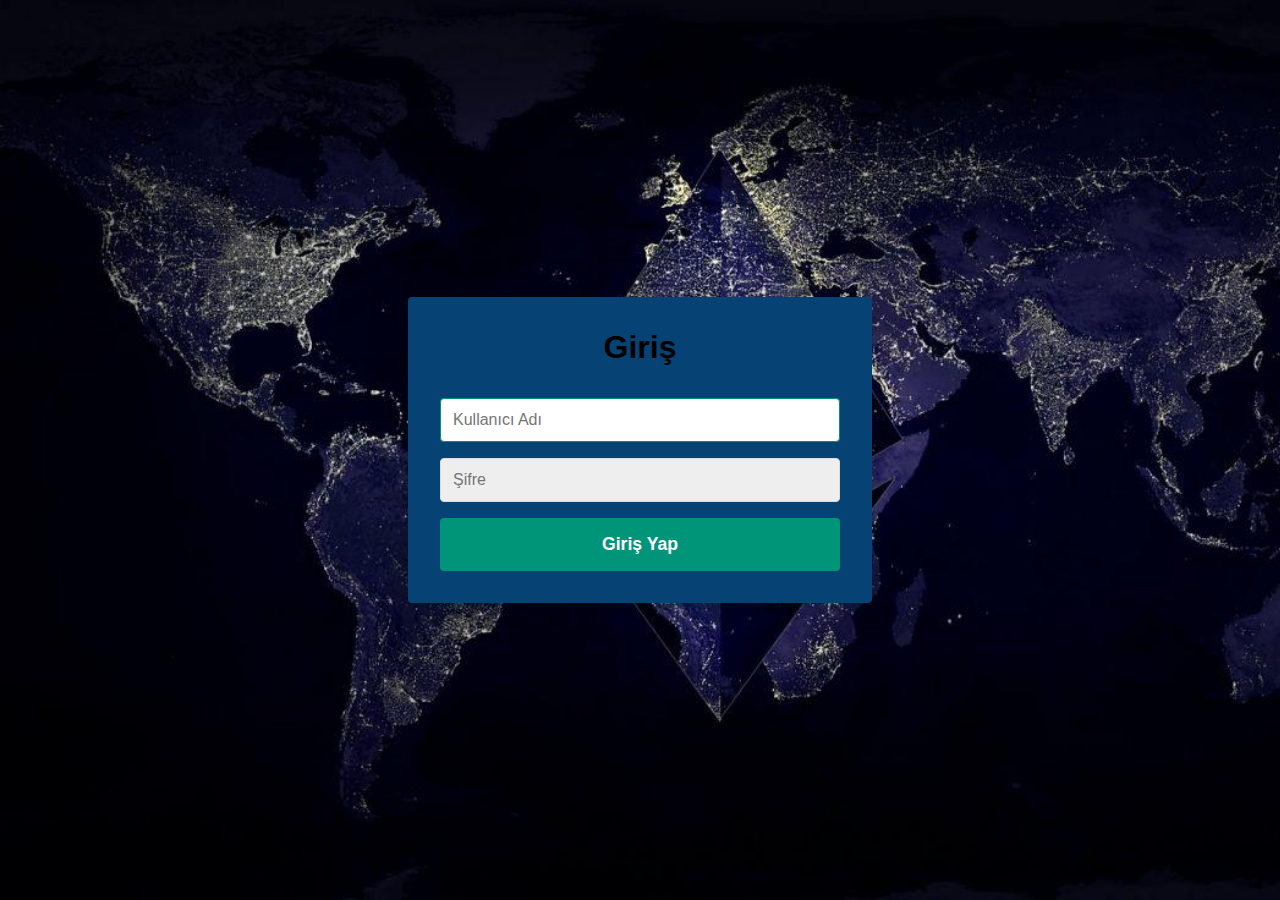
<file: html/login.html>
<!DOCTYPE html>
<html lang="en">
<head>
    <meta charset="UTF-8">
    <meta http-equiv="X-UA-Compatible" content="IE=edge">
    <meta name="viewport" content="width=device-width, initial-scale=1.0">
    <title>Giriş Formu</title>
    <link rel="stylesheet" href="/css/login.css">
    <script src="/js/main.js"></script>
</head>
<body>
    <div class="container">
        <div class="form" id="login">
            <h1 class="form__title">Giriş</h1>
            <div class="form__input-group">
                <input id="username" type="text" class="form__input" autofocus placeholder="Kullanıcı Adı">
            </div>
            <div class="form__input-group">
                <input id="userpassword" type="password" class="form__input" autofocus placeholder="Şifre">
            </div>
           <button onclick="loginConfirm()" class="form__button">Giriş Yap</button>
        </div>
    </div>
</body>
</html>
</file>
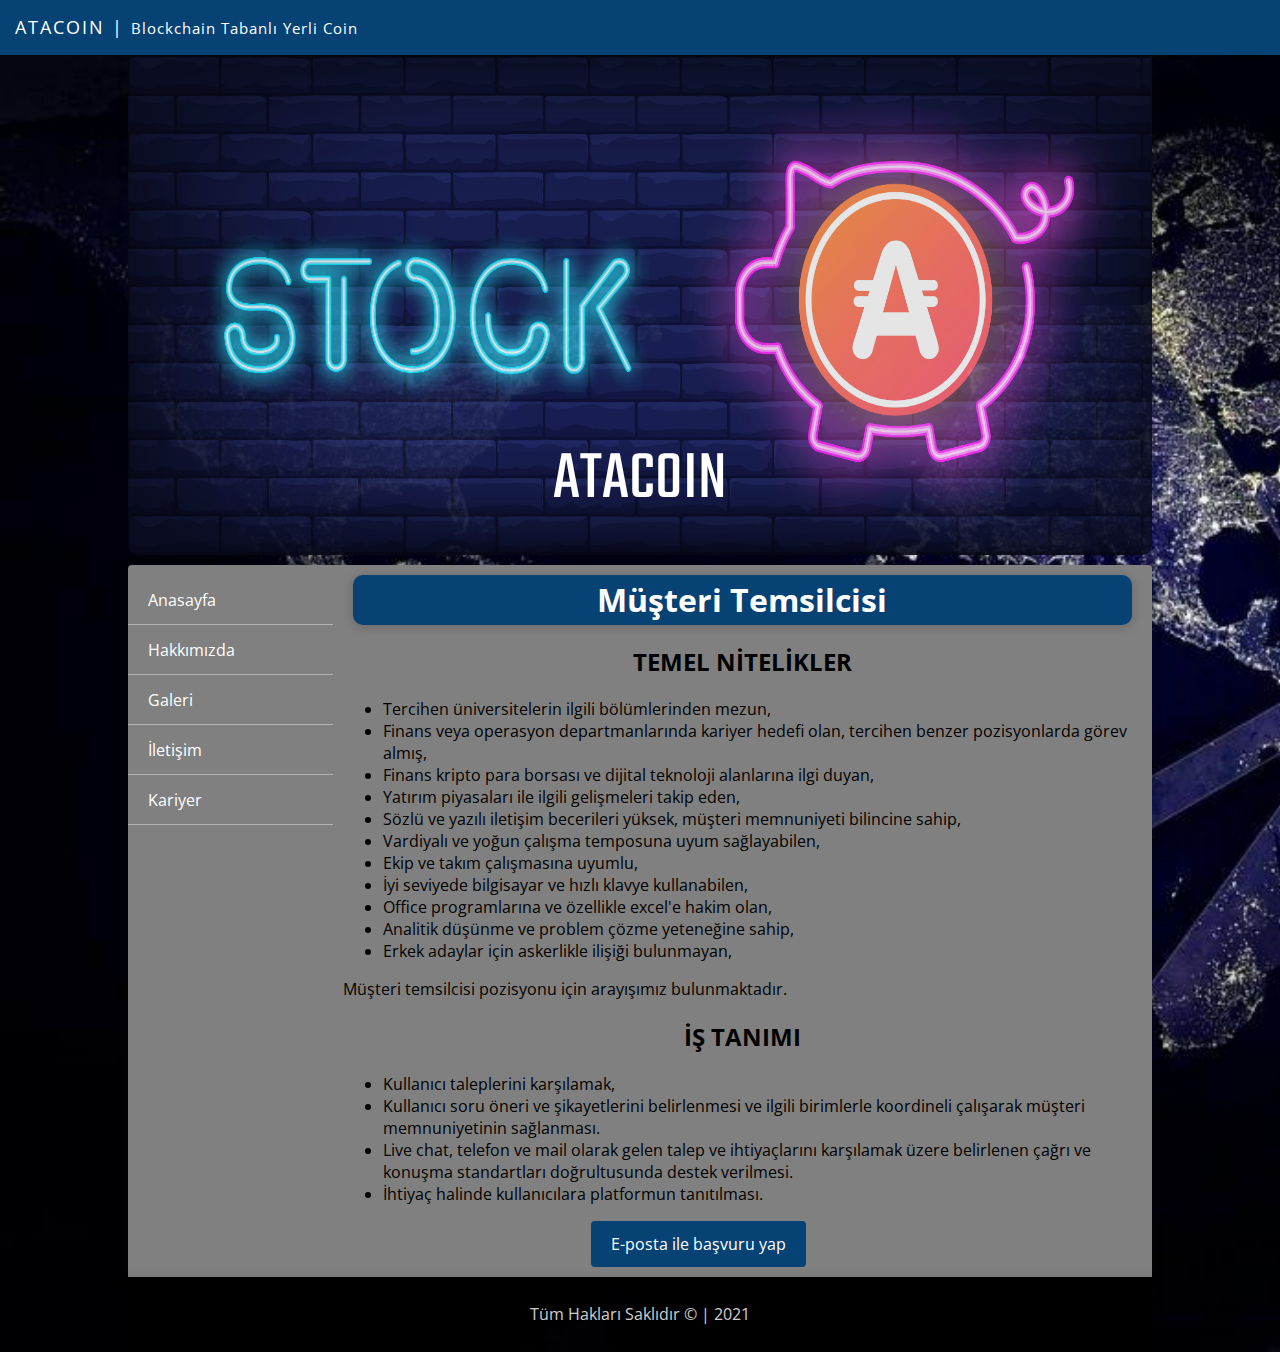
<file: html/musteritemsilcisi.html>
<!DOCTYPE html>
<html lang="en">
<head>
    <meta charset="UTF-8">
    <meta http-equiv="X-UA-Compatible" content="IE=edge">
    <meta name="viewport" content="width=device-width, initial-scale=1.0">
    <title>Müşteri Temsilcisi</title>
    <link rel="stylesheet" href="/css/index.css">
    <link rel="preconnect" href="https://fonts.gstatic.com">
    <link rel="preconnect" href="https://fonts.gstatic.com">
    <link rel="preconnect" href="https://fonts.gstatic.com">
<link href="https://fonts.googleapis.com/css2?family=Open+Sans:wght@300;400&display=swap" rel="stylesheet">
<link rel="stylesheet" href="https://use.fontawesome.com/releases/v5.0.13/css/all.css" integrity="sha384-DNOHZ68U8hZfKXOrtjWvjxusGo9WQnrNx2sqG0tfsghAvtVlRW3tvkXWZh58N9jp" crossorigin="anonymous">
<link rel="preconnect" href="https://fonts.gstatic.com">
<link href="https://fonts.googleapis.com/css2?family=Teko:wght@300&display=swap" rel="stylesheet">
</head>
<body>

    <div id="social">
        
        <font>ATACOIN  |  <span>Blockchain Tabanlı Yerli Coin</span></font>
        <a href="https://ropsten.etherscan.io/address/0x3b344e94ff240BAA3c542617FCE6B6C3b41329E7" title="Coin Transfer" ><i class="fas fa-donate"></i></a>
        <a href="https://www.instagram.com/atacoin55/" title="İnstagram" ><i class="fab fa-instagram"></i></a>
        <a href="https://twitter.com/Atacoin55" title="Twitter" ><i class="fab fa-twitter"></i></a>

    </div>
    <div id="container">
        <header>
            
            <img id="atacoinbanner" src="/img/atacoin.png" alt="">
            <div id="centered">ATACOIN</div>
            </header>

        <section>
            <nav>
                <ul>
                    <li>
                        <a href="index.html"><i class="fas fa-home"></i> Anasayfa</a>                    
                    </li>
                    <li>
                        <a href="hakkimizda.html"><i class="fas fa-users"></i> Hakkımızda</a>                    
                    </li>
                    <li>
                        <a href="galeri.html"><i class="fas fa-images"></i> Galeri</a>                    
                    </li>
                    <li>
                        <a href="iletisim.html"><i class="fas fa-address-book"></i> İletişim</a>                    
                    </li>
                    <li>
                        <a href="kariyer.html"><i class="fas fa-briefcase"></i> Kariyer</a>                    
                    </li>
                </ul>
            </nav>

            <main>
                
                <h1>Müşteri Temsilcisi</h1>
                <h2>TEMEL NİTELİKLER</h2>
                <ul>
                    <li>Tercihen üniversitelerin ilgili bölümlerinden mezun,</li>
                    <li>Finans veya operasyon departmanlarında kariyer hedefi olan, tercihen benzer pozisyonlarda görev almış,</li>
                    <li>Finans kripto para borsası ve dijital teknoloji alanlarına ilgi duyan,</li>
                    <li>Yatırım piyasaları ile ilgili gelişmeleri takip eden,</li>
                    <li>Sözlü ve yazılı iletişim becerileri yüksek, müşteri memnuniyeti bilincine sahip,</li>
                    <li>Vardiyalı ve yoğun çalışma temposuna uyum sağlayabilen,</li>
                    <li>Ekip ve takım çalışmasına uyumlu,</li>
                    <li>İyi seviyede bilgisayar ve hızlı klavye kullanabilen,</li>
                    <li>Office programlarına ve özellikle excel'e hakim olan,</li>
                    <li>Analitik düşünme ve problem çözme yeteneğine sahip,</li>
                    <li>Erkek adaylar için askerlikle ilişiği bulunmayan,</li>
                </ul>
                <p>Müşteri temsilcisi pozisyonu için arayışımız bulunmaktadır.</p>
                <h2>İŞ TANIMI</h2>
                <ul>
                    <li>Kullanıcı taleplerini karşılamak,</li>
                    <li>Kullanıcı soru öneri ve şikayetlerini belirlenmesi ve ilgili birimlerle koordineli çalışarak müşteri memnuniyetinin sağlanması.</li>
                    <li>Live chat, telefon ve mail olarak gelen talep ve ihtiyaçlarını karşılamak üzere belirlenen çağrı ve konuşma standartları doğrultusunda destek verilmesi.</li>
                    <li>İhtiyaç halinde kullanıcılara platformun tanıtılması.</li>
                </ul>

                <a class="kariyerButton" href="mailto:kariyer@atacoin.com?subject=Müşteri Temsilcisi">E-posta ile başvuru yap</a>

            </main>
        </section>
        <footer>Tüm Hakları Saklıdır &copy; | 2021</footer>
    </div>
    
</body>
</html>
</file>
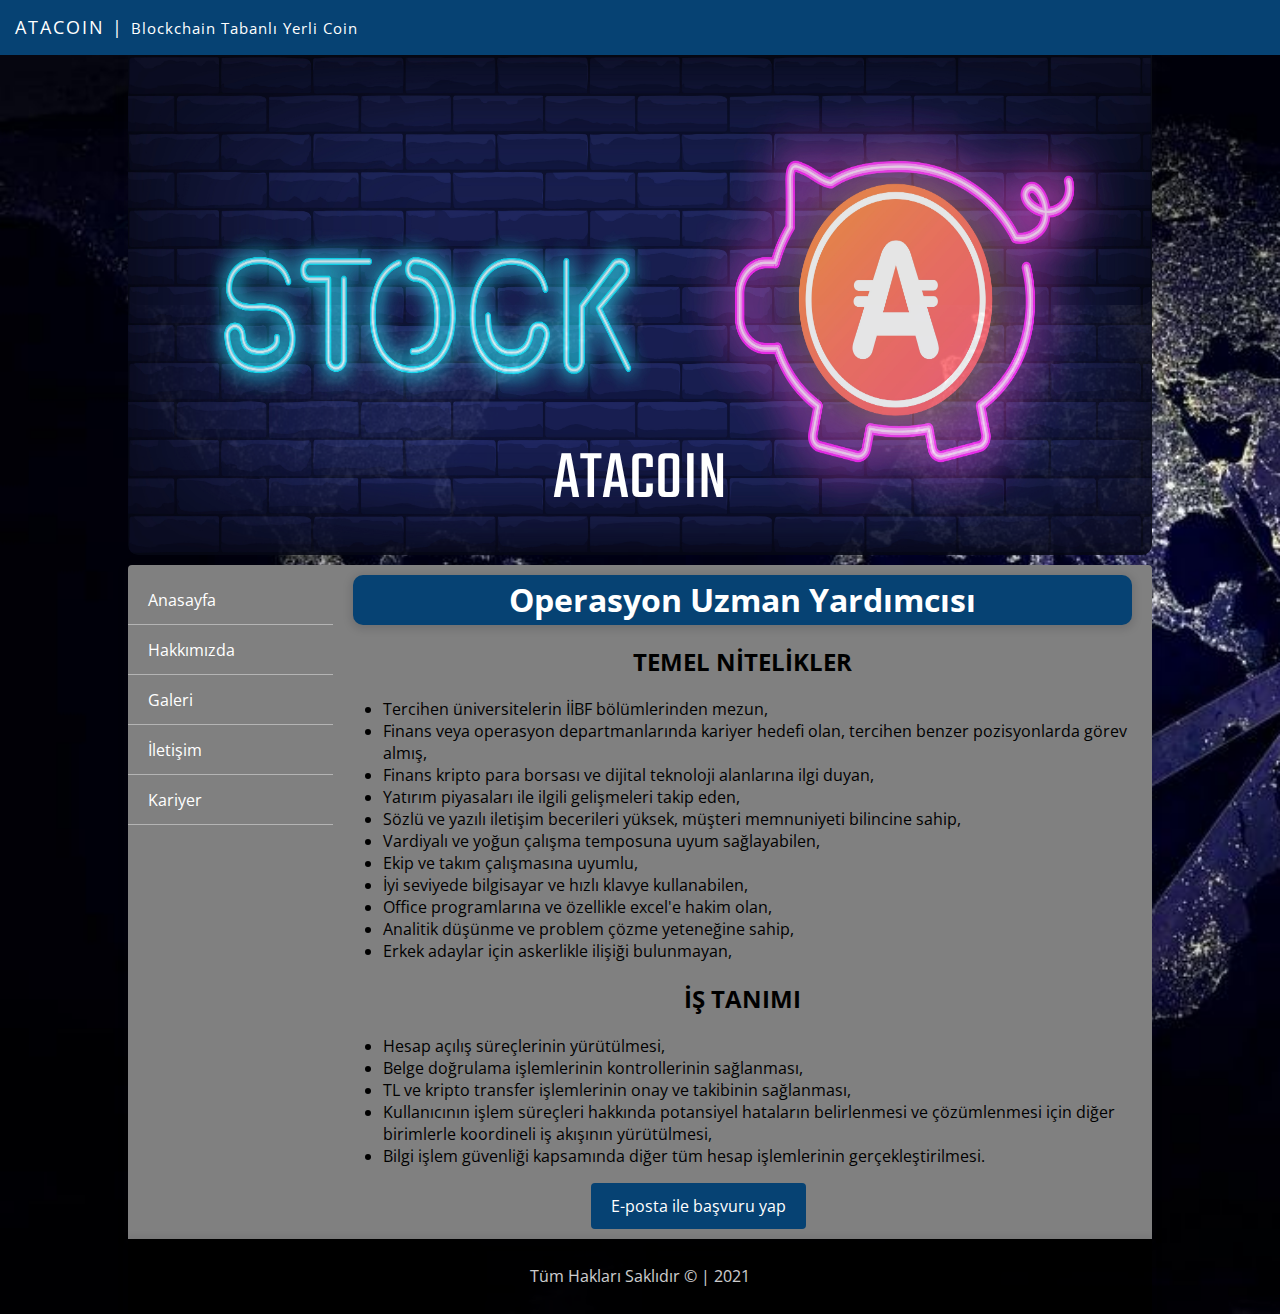
<file: html/operasyonuzmanyardimcisi.html>
<!DOCTYPE html>
<html lang="en">
<head>
    <meta charset="UTF-8">
    <meta http-equiv="X-UA-Compatible" content="IE=edge">
    <meta name="viewport" content="width=device-width, initial-scale=1.0">
    <title>Operasyon Uzman Yardımcısı</title>
    <link rel="stylesheet" href="/css/index.css">
    <link rel="preconnect" href="https://fonts.gstatic.com">
    <link rel="preconnect" href="https://fonts.gstatic.com">
    <link rel="preconnect" href="https://fonts.gstatic.com">
<link href="https://fonts.googleapis.com/css2?family=Open+Sans:wght@300;400&display=swap" rel="stylesheet">
<link rel="stylesheet" href="https://use.fontawesome.com/releases/v5.0.13/css/all.css" integrity="sha384-DNOHZ68U8hZfKXOrtjWvjxusGo9WQnrNx2sqG0tfsghAvtVlRW3tvkXWZh58N9jp" crossorigin="anonymous">
<link rel="preconnect" href="https://fonts.gstatic.com">
<link href="https://fonts.googleapis.com/css2?family=Teko:wght@300&display=swap" rel="stylesheet">
</head>
<body>

    <div id="social">
        
        <font>ATACOIN  |  <span>Blockchain Tabanlı Yerli Coin</span></font>
        <a href="https://ropsten.etherscan.io/address/0x3b344e94ff240BAA3c542617FCE6B6C3b41329E7" title="Coin Transfer" ><i class="fas fa-donate"></i></a>
        <a href="https://www.instagram.com/atacoin55/" title="İnstagram" ><i class="fab fa-instagram"></i></a>
        <a href="https://twitter.com/Atacoin55" title="Twitter" ><i class="fab fa-twitter"></i></a>
    </div>
    <div id="container">
        <header>
            
            <img id="atacoinbanner" src="/img/atacoin.png" alt="">
            <div id="centered">ATACOIN</div>
            </header>

        <section>
            <nav>
                <ul>
                    <li>
                        <a href="index.html"><i class="fas fa-home"></i> Anasayfa</a>                    
                    </li>
                    <li>
                        <a href="hakkimizda.html"><i class="fas fa-users"></i> Hakkımızda</a>                    
                    </li>
                    <li>
                        <a href="galeri.html"><i class="fas fa-images"></i> Galeri</a>                    
                    </li>
                    <li>
                        <a href="iletisim.html"><i class="fas fa-address-book"></i> İletişim</a>                    
                    </li>
                    <li>
                        <a href="kariyer.html"><i class="fas fa-briefcase"></i> Kariyer</a>                    
                    </li>
                </ul>
            </nav>

            <main>
                
                <h1>Operasyon Uzman Yardımcısı</h1>
                <h2>TEMEL NİTELİKLER</h2>
                <ul>
                    <li>Tercihen üniversitelerin İİBF bölümlerinden mezun,</li>
                    <li>Finans veya operasyon departmanlarında kariyer hedefi olan, tercihen benzer pozisyonlarda görev almış,</li>
                    <li>Finans kripto para borsası ve dijital teknoloji alanlarına ilgi duyan,</li>
                    <li>Yatırım piyasaları ile ilgili gelişmeleri takip eden,</li>
                    <li>Sözlü ve yazılı iletişim becerileri yüksek, müşteri memnuniyeti bilincine sahip,</li>
                    <li>Vardiyalı ve yoğun çalışma temposuna uyum sağlayabilen,</li>
                    <li>Ekip ve takım çalışmasına uyumlu,</li>
                    <li>İyi seviyede bilgisayar ve hızlı klavye kullanabilen,</li>
                    <li>Office programlarına ve özellikle excel'e hakim olan,</li>
                    <li>Analitik düşünme ve problem çözme yeteneğine sahip,</li>
                    <li>Erkek adaylar için askerlikle ilişiği bulunmayan,</li>
                </ul>
                <h2>İŞ TANIMI</h2>
                <ul>
                    <li>Hesap açılış süreçlerinin yürütülmesi,</li>
                    <li>Belge doğrulama işlemlerinin kontrollerinin sağlanması,</li>
                    <li>TL ve kripto transfer işlemlerinin onay ve takibinin sağlanması,</li>
                    <li>Kullanıcının işlem süreçleri hakkında potansiyel hataların belirlenmesi ve çözümlenmesi için diğer birimlerle koordineli iş akışının yürütülmesi,</li>
                    <li>Bilgi işlem güvenliği kapsamında diğer tüm hesap işlemlerinin gerçekleştirilmesi.</li>
                </ul>

                <a class="kariyerButton" href="mailto:kariyer@atacoin.com?subject=Operasyon Uzman Yardımcısı">E-posta ile başvuru yap</a>

            </main>
        </section>
        <footer>Tüm Hakları Saklıdır &copy; | 2021</footer>
    </div>
    
</body>
</html>
</file>
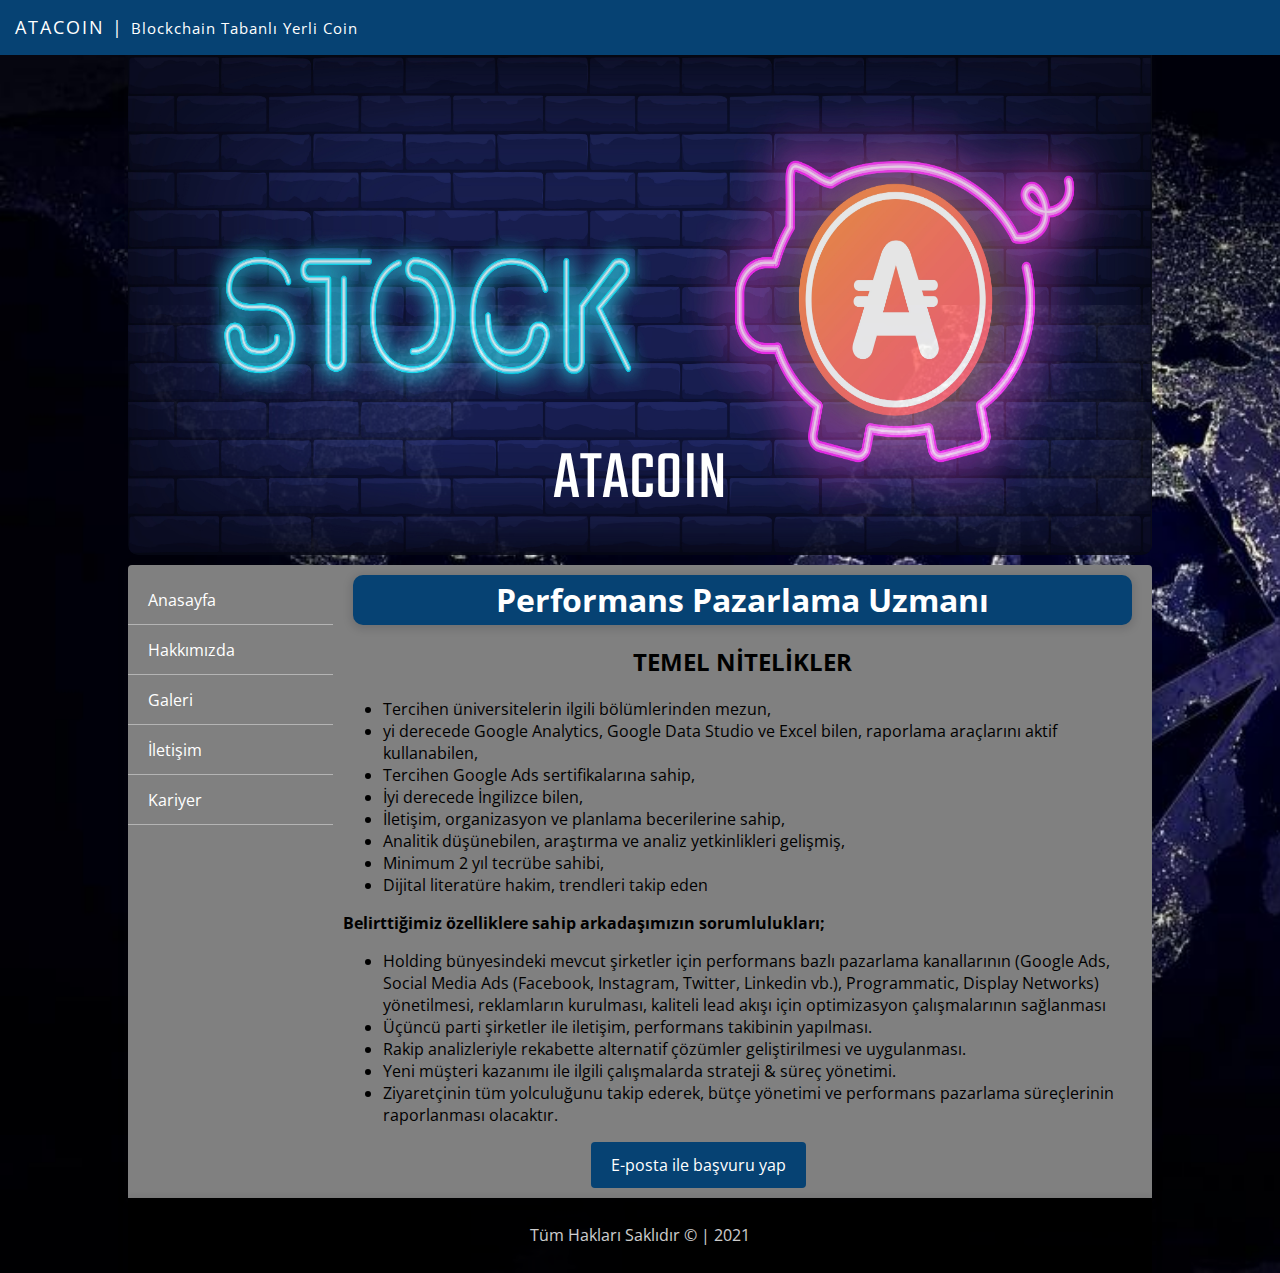
<file: html/pazarlamauzmani.html>
<!DOCTYPE html>
<html lang="en">
<head>
    <meta charset="UTF-8">
    <meta http-equiv="X-UA-Compatible" content="IE=edge">
    <meta name="viewport" content="width=device-width, initial-scale=1.0">
    <title>Performans Pazarlama Uzmanı</title>
    <link rel="stylesheet" href="/css/index.css">
    <link rel="preconnect" href="https://fonts.gstatic.com">
    <link rel="preconnect" href="https://fonts.gstatic.com">
    <link rel="preconnect" href="https://fonts.gstatic.com">
<link href="https://fonts.googleapis.com/css2?family=Open+Sans:wght@300;400&display=swap" rel="stylesheet">
<link rel="stylesheet" href="https://use.fontawesome.com/releases/v5.0.13/css/all.css" integrity="sha384-DNOHZ68U8hZfKXOrtjWvjxusGo9WQnrNx2sqG0tfsghAvtVlRW3tvkXWZh58N9jp" crossorigin="anonymous">
<link rel="preconnect" href="https://fonts.gstatic.com">
<link href="https://fonts.googleapis.com/css2?family=Teko:wght@300&display=swap" rel="stylesheet">
</head>
<body>

    <div id="social">
        
        <font>ATACOIN  |  <span>Blockchain Tabanlı Yerli Coin</span></font>
        <a href="https://ropsten.etherscan.io/address/0x3b344e94ff240BAA3c542617FCE6B6C3b41329E7" title="Coin Transfer" ><i class="fas fa-donate"></i></a>
        <a href="https://www.instagram.com/atacoin55/" title="İnstagram" ><i class="fab fa-instagram"></i></a>
        <a href="https://twitter.com/Atacoin55" title="Twitter" ><i class="fab fa-twitter"></i></a>
    </div>
    <div id="container">
        <header>
            
            <img id="atacoinbanner" src="/img/atacoin.png" alt="">
            <div id="centered">ATACOIN</div>
            </header>

        <section>
            <nav>
                <ul>
                    <li>
                        <a href="index.html"><i class="fas fa-home"></i> Anasayfa</a>                    
                    </li>
                    <li>
                        <a href="hakkimizda.html"><i class="fas fa-users"></i> Hakkımızda</a>                    
                    </li>
                    <li>
                        <a href="galeri.html"><i class="fas fa-images"></i> Galeri</a>                    
                    </li>
                    <li>
                        <a href="iletisim.html"><i class="fas fa-address-book"></i> İletişim</a>                    
                    </li>
                    <li>
                        <a href="kariyer.html"><i class="fas fa-briefcase"></i> Kariyer</a>                    
                    </li>
                </ul>
            </nav>

            <main>
                
                <h1>Performans Pazarlama Uzmanı</h1>
                <h2>TEMEL NİTELİKLER</h2>
                <ul>
                    <li>Tercihen üniversitelerin ilgili bölümlerinden mezun,</li>
                    <li>yi derecede Google Analytics, Google Data Studio ve Excel bilen, raporlama araçlarını aktif kullanabilen,</li>
                    <li>Tercihen Google Ads sertifikalarına sahip,</li>
                    <li>İyi derecede İngilizce bilen,</li>
                    <li>İletişim, organizasyon ve planlama becerilerine sahip,</li>
                    <li>Analitik düşünebilen, araştırma ve analiz yetkinlikleri gelişmiş,</li>
                    <li>Minimum 2 yıl tecrübe sahibi,</li>
                    <li>Dijital literatüre hakim, trendleri takip eden</li>
                </ul>
                <b>Belirttiğimiz özelliklere sahip arkadaşımızın sorumlulukları;</b>
                <ul>
                    <li>Holding bünyesindeki mevcut şirketler için performans bazlı pazarlama kanallarının (Google Ads, Social Media Ads (Facebook, Instagram, Twitter, Linkedin vb.), Programmatic, Display Networks) yönetilmesi, reklamların kurulması, kaliteli lead akışı için optimizasyon çalışmalarının sağlanması</li>
                    <li>Üçüncü parti şirketler ile iletişim, performans takibinin yapılması.</li>
                    <li>Rakip analizleriyle rekabette alternatif çözümler geliştirilmesi ve uygulanması.</li>
                    <li>Yeni müşteri kazanımı ile ilgili çalışmalarda strateji & süreç yönetimi.</li>
                    <li>Ziyaretçinin tüm yolculuğunu takip ederek, bütçe yönetimi ve performans pazarlama süreçlerinin raporlanması olacaktır.</li>
                </ul>

                <a class="kariyerButton" href="mailto:kariyer@atacoin.com?subject=Performans Pazarlama Uzmanı">E-posta ile başvuru yap</a>

            </main>
        </section>
        <footer>Tüm Hakları Saklıdır &copy; | 2021</footer>
    </div>
    
</body>
</html>
</file>
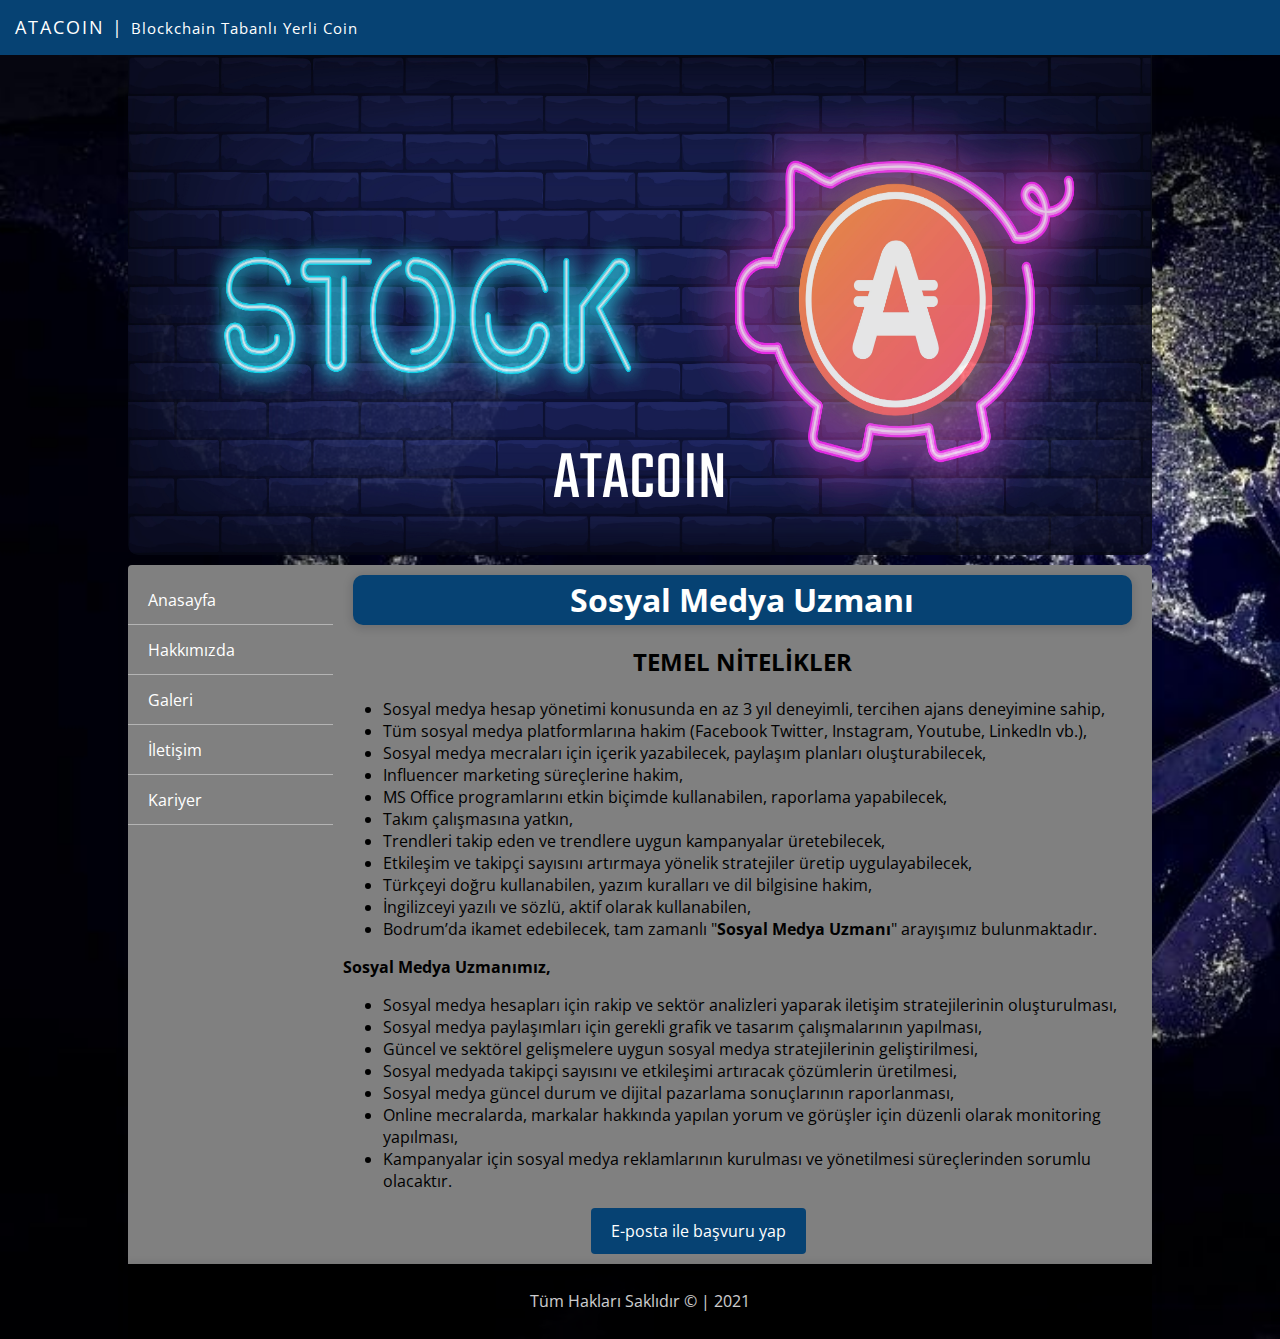
<file: html/sosyalmedyauzmani.html>
<!DOCTYPE html>
<html lang="en">
<head>
    <meta charset="UTF-8">
    <meta http-equiv="X-UA-Compatible" content="IE=edge">
    <meta name="viewport" content="width=device-width, initial-scale=1.0">
    <title>Sosyal Medya Uzmanı</title>
    <link rel="stylesheet" href="/css/index.css">
    <link rel="preconnect" href="https://fonts.gstatic.com">
    <link rel="preconnect" href="https://fonts.gstatic.com">
    <link rel="preconnect" href="https://fonts.gstatic.com">
<link href="https://fonts.googleapis.com/css2?family=Open+Sans:wght@300;400&display=swap" rel="stylesheet">
<link rel="stylesheet" href="https://use.fontawesome.com/releases/v5.0.13/css/all.css" integrity="sha384-DNOHZ68U8hZfKXOrtjWvjxusGo9WQnrNx2sqG0tfsghAvtVlRW3tvkXWZh58N9jp" crossorigin="anonymous">
<link rel="preconnect" href="https://fonts.gstatic.com">
<link href="https://fonts.googleapis.com/css2?family=Teko:wght@300&display=swap" rel="stylesheet">
</head>
<body>

    <div id="social">
        
        <font>ATACOIN  |  <span>Blockchain Tabanlı Yerli Coin</span></font>
        <a href="https://ropsten.etherscan.io/address/0x3b344e94ff240BAA3c542617FCE6B6C3b41329E7" title="Coin Transfer" ><i class="fas fa-donate"></i></a>
        <a href="https://www.instagram.com/atacoin55/" title="İnstagram" ><i class="fab fa-instagram"></i></a>
        <a href="https://twitter.com/Atacoin55" title="Twitter" ><i class="fab fa-twitter"></i></a>

    </div>
    <div id="container">
        <header>
            
            <img id="atacoinbanner" src="/img/atacoin.png" alt="">
            <div id="centered">ATACOIN</div>
            </header>

        <section>
            <nav>
                <ul>
                    <li>
                        <a href="index.html"><i class="fas fa-home"></i> Anasayfa</a>                    
                    </li>
                    <li>
                        <a href="hakkimizda.html"><i class="fas fa-users"></i> Hakkımızda</a>                    
                    </li>
                    <li>
                        <a href="galeri.html"><i class="fas fa-images"></i> Galeri</a>                    
                    </li>
                    <li>
                        <a href="iletisim.html"><i class="fas fa-address-book"></i> İletişim</a>                    
                    </li>
                    <li>
                        <a href="kariyer.html"><i class="fas fa-briefcase"></i> Kariyer</a>                    
                    </li>
                </ul>
            </nav>

            <main>
                
                <h1>Sosyal Medya Uzmanı</h1>
                <h2>TEMEL NİTELİKLER</h2>
                <ul>
                    <li>Sosyal medya hesap yönetimi konusunda en az 3 yıl deneyimli, tercihen ajans deneyimine sahip,</li>
                    <li>Tüm sosyal medya platformlarına hakim (Facebook Twitter, Instagram, Youtube, LinkedIn vb.),</li>
                    <li>Sosyal medya mecraları için içerik yazabilecek, paylaşım planları oluşturabilecek,</li>
                    <li>Influencer marketing süreçlerine hakim,</li>
                    <li>MS Office programlarını etkin biçimde kullanabilen, raporlama yapabilecek,</li>
                    <li>Takım çalışmasına yatkın,</li>
                    <li>Trendleri takip eden ve trendlere uygun kampanyalar üretebilecek,</li>
                    <li>Etkileşim ve takipçi sayısını artırmaya yönelik stratejiler üretip uygulayabilecek,</li>
                    <li>Türkçeyi doğru kullanabilen, yazım kuralları ve dil bilgisine hakim,</li>
                    <li>İngilizceyi yazılı ve sözlü, aktif olarak kullanabilen,</li>
                    <li>Bodrum’da ikamet edebilecek, tam zamanlı "<b>Sosyal Medya Uzmanı</b>" arayışımız bulunmaktadır.</li>
                </ul>
                <b>Sosyal Medya Uzmanımız,</b>
                <ul>
                    <li>Sosyal medya hesapları için rakip ve sektör analizleri yaparak iletişim stratejilerinin oluşturulması,</li>
                    <li>Sosyal medya paylaşımları için gerekli grafik ve tasarım çalışmalarının yapılması,</li>
                    <li>Güncel ve sektörel gelişmelere uygun sosyal medya stratejilerinin geliştirilmesi,</li>
                    <li>Sosyal medyada takipçi sayısını ve etkileşimi artıracak çözümlerin üretilmesi,</li>
                    <li>Sosyal medya güncel durum ve dijital pazarlama sonuçlarının raporlanması,</li>
                    <li>Online mecralarda, markalar hakkında yapılan yorum ve görüşler için düzenli olarak monitoring yapılması,</li>
                    <li>Kampanyalar için sosyal medya reklamlarının kurulması ve yönetilmesi süreçlerinden sorumlu olacaktır.</li>
                </ul>

                <a class="kariyerButton" href="mailto:kariyer@atacoin.com?subject=Sosyal Medya Uzmanı">E-posta ile başvuru yap</a>

            </main>
        </section>
        <footer>Tüm Hakları Saklıdır &copy; | 2021</footer>
    </div>
    
</body>
</html>
</file>
<file: css/index.css>
*
{
    box-sizing: border-box;
}

body
{
    margin: 0;
    padding: 0;
    background: url(/img/background.jpg);
    background-size: cover;
    font-family: 'Open Sans', sans-serif;
}

#social
{
    background-color: #064273;
    color: white;
    height: 55px;
    width: 100%;
    position: sticky;
    top: 0;
    z-index: 1;
    font-size: 18px;
    text-align: right;
    padding: 15px;
}

font
{
    float: left;
    letter-spacing: 2px;
}

span
{
    font-size: 15px;
    font-family: 'Open Sans', sans-serif;
    letter-spacing: 1px;
}

#social>i
{
    margin-right: 15px;
}

#social>i:hover
{
    opacity: 0.8;
}

#container
{
    width: 80%;
    margin: auto;
    height: auto;
}

header
{
    width: 100%;
    height: 250px;
    box-shadow: 0 2px 8px 2px rgba(20, 23, 28, 0.15);
    border-bottom-left-radius: 10px;
    border-bottom-right-radius: 10px;
    position: relative;
    color: white;
    font-family: 'Teko', sans-serif;
    font-size: 70px;
    background-color: black;
    margin-bottom: 260px;
}

#atacoinbanner
{
    width: 100%;
    height: 500px;
    border-bottom-left-radius: 10px;
    border-bottom-right-radius: 10px;
    opacity: 0.90;
}

#centered
{
    position: absolute;
    top: 170%;
    left: 50%;
    transform: translate(-50%,-50%);
}

section
{
    width: 100%;
    height: auto;
    background-color: grey;
    border-top-left-radius: 4px;
    border-top-right-radius: 4px;
    box-shadow: 0 2px 8px 2px rgba(20, 23, 28, 0.15);
    margin-top: 15px;
    overflow: auto;
}

nav
{
    width: 20%;
    float: left;
    margin-top: 10px;
    height: auto;
}

nav ul
{
    width: auto;
    height: 100%;
    margin: 0;
    padding: 0;
}

nav li
{
    list-style-type: none;
}

nav li a
{
    height: 50px;
    line-height: 50px;
    text-decoration: none;
    color: white;
    border-bottom: 1px solid #b4b4b4;
    padding-left: 10px;
    display: block;
}

nav li a:hover
{
    color: black;
    background-color: #adadad;
}

i
{
    margin-right: 10px;
}

main
{
    float: left;
    height: auto;
    width: 80%;
    padding: 10px;
}

.icerik
{
    width: 48%;
    height: auto;
    display: inline-block;
    margin-right: 15px;
    border-radius: 10px;
    box-shadow: 0 2px 8px 2px rgba(20, 23, 28, 0.15);
    margin-bottom: 15px;
}

.resim
{
    width: 100%;
    border-top-left-radius: 10px;
    border-top-right-radius: 10px;
    transition: opacity 0.8s;
}

.resim:hover
{
    opacity: 0.6;
}

h5
{
    margin: 10px;
    color: black;
}

.icerikText
{
    margin: 10px;
    color: black;
}

.btnDevam
{
    display: block;
    width: 150px;
    height: 45px;
    padding: 10px 20px;
    background-color: #064273;
    color: white;
    text-decoration: none;
    margin: 15px;
    border-radius: 10px;
}

.btnDevam:hover
{
    opacity: 0.8;
}

footer
{
    width: 100%;
    height: 75px;
    background-color: black;
    color: white;
    line-height: 75px;
    text-align: center;
    opacity: 0.8;
    box-shadow: 0 2px 8px 2px rgba(20, 23, 28, 0.15);
}

h1
{
    text-align: center;
    background-color: #064273;
    color: white;
    height: 50px;
    line-height: 50px;
    margin: 0 10px;
    border-radius: 10px;
    box-shadow: 0 2px 8px 2px rgba(20, 23, 28, 0.15);
}

#hakkimizdaRsm
{
    width: 350px;
    height: 300px;
    float: left;
    border-radius: 10px;
    margin: 10px;
    margin-bottom: 21px;
    transition: opacity 0.8s;
}

#hakkimizdaRsm:hover
{
    opacity: 0.8;
}

#hakkimizdaTbl
{
    list-style-type: none;
    font-size: 15px;
    font-family: Arial, Helvetica, sans-serif;
}

#hakkimizdaTbl a
{
    width: auto;
    height: 100%;
    margin: 0;
    color: white;
}

#hakkimizdaTbl a:hover
{
    opacity: 0.8;
}

.hakkimizdaYazi
{
    margin-right: 15px;
    font-size: 15px;
    font-family: Arial, Helvetica, sans-serif;
    text-indent: 40px;
    color: black;
}

.gallery
{
    margin: 10px 50px;
}

.gallery img
{
    width: 230px;
    padding: 5px;
    filter: grayscale(100%);
    transition: 0.8s;
}

.galeriResim
{
    width: 22%;
    height: 200px;
    border-radius: 5px;
    opacity: 0.8;
    box-shadow: 0 2px 8px 2px rgba(20, 23, 28, 0.15);
    margin: 2px;
    transition: opacity 0.6s;
}

.gallery img:hover
{
    filter: grayscale(0);
    transform: scale(1.1);
    opacity: 1;
}

iframe
{
    width: 98%;
    height: 350px;
    border-radius: 10px;
    margin-top: 10px;
    box-shadow: 0 2px 8px 2px rgba(20, 23, 28, 0.15);
    margin-left: 10px;
}

.section1
{
    width: 98%;
    height: auto;
    margin: auto;
    margin-top: 10px;
    background-color: #064273;
    padding: 10px;
}

.form
{
    width: 49%;
    float: left;
    height: 380px;
    border: 1px solid #d8d8d8;
    padding: 10px;
    margin-right: 10px;
}

.col25
{
    width: 25%;
    float: left;
    margin-top: 6px;
}

.col75
{
    width: 75%;
    float: left;
    margin-top: 6px;
}

label
{
    padding: 12px 12px 12px 0;
    display: inline-block;
}

input[type=text], textarea
{
    width: 100%;
    padding: 12px;
    border: 1px solid #ccc;
    border-radius: 4px;
}

.row::after
{
    content: "";
    clear: both;
    display: block;
}

input[type=submit]
{
    background-color: grey;
    color: white;
    padding: 12px 20px;
    border: none;
    border-radius: 4px;
    float: right;
    transition: opacity 0.8s;
}

input[type=submit]:hover
{
    opacity: 0.8;
}

.adres
{
    width: 49%;
    float: left;
    height: 380px;
    border: 1px solid #d8d8d8;
    padding: 10px;
}

h2
{
    text-align: center;
}

.span1
{
    display: block;
    font-family: sans-serif;
    margin: 10px;
    letter-spacing: 4px;
    text-align: center;
    font-size: 16px;
}

.kariyer
{
    width: 31%;
    height: 300px;
    background-color: #064273;
    float: left;
    margin: 10px;
    border-radius: 5px;
    box-shadow: 0 2px 8px 2px rgba(20, 23, 28, 0.15);
}

.kariyerResim
{
    width: 100%;
    height: 180px;
    border-top-left-radius: 5px;
    border-top-right-radius: 5px;
    opacity: 0.6;
    transition: opacity 0.8s;
}

.kariyerResim:hover
{
    opacity: 1;
}

.kariyerBaslik
{
    font-size: 20px;
    display: inline-block;
    margin-top: 30px;
    color: white;
    text-align: center;
    height: 45px;
    line-height: 45px;
    width: 100%;
}

.kariyerDetay
{
    text-align: center;
    font-family: 'Open Sans';
}

.kariyerButton
{
    background-color: #064273;
    text-align: center;
    color: white;
    padding: 12px 20px;
    border: none;
    border-radius: 4px;
    float: right;
    transition: opacity 0.8s;
    text-decoration: none;
    margin-right: 42%;
}

.kariyerButton:hover
{
    opacity: 0.8;
}

.fa
{
    text-decoration: none;
}

.fa:hover
{
    opacity: 0.8;
}

a
{
    color: white;
    text-decoration: none;
}
</file>
<file: css/login.css>
body {
    --color-primary: #009579;
    --color-primary-dark: #007f67;
    --border-radius: 4px;

    margin: 0;
    height: 100vh;
    display: flex;
    align-items: center;
    justify-content: center;
    font-size: 18px;
    background: url(/img/background.jpg);
    background-size: cover;
}


.container {
    width: 400px;
    max-width: 400px;
    margin: 1rem;
    padding: 2rem;
    box-shadow: 0 0 40px rgba(0, 0, 0, 0.2);
    border-radius: var(--border-radius);
    background: #064273;
}

.container,
.form__input,
.form__button {
    font: 500 1rem 'Quicksand', sans-serif;
}

.form > *:first-child {
    margin-top: 0;
}

.form > *:last-child {
    margin-bottom: 0;
}

.form__title {
    margin-bottom: 2rem;
    text-align: center;
}

.form__input-group {
    margin-bottom: 1rem;
}

.form__input {
    display: block;
    width: 100%;
    padding: 0.75rem;
    box-sizing: border-box;
    border-radius: var(--border-radius);
    border: 1px solid #dddddd;
    outline: none;
    background: #eeeeee;
    transition: background 0.2s, border-color 0.2s;
}

.form__input:focus {
    border-color: var(--color-primary);
    background: #ffffff;
}

.form__button {
    width: 100%;
    padding: 1rem 2rem;
    font-weight: bold;
    font-size: 1.1rem;
    color: #ffffff;
    border: none;
    border-radius: var(--border-radius);
    outline: none;
    cursor: pointer;
    background: var(--color-primary);
}

.form__button:hover {
    background: var(--color-primary-dark);
}

.form__button:active {
    transform: scale(0.98);
}

.form__text {
    text-align: center;
}

.form__link {
    color: var(--color-secondary);
    text-decoration: none;
    cursor: pointer;
}
</file>
